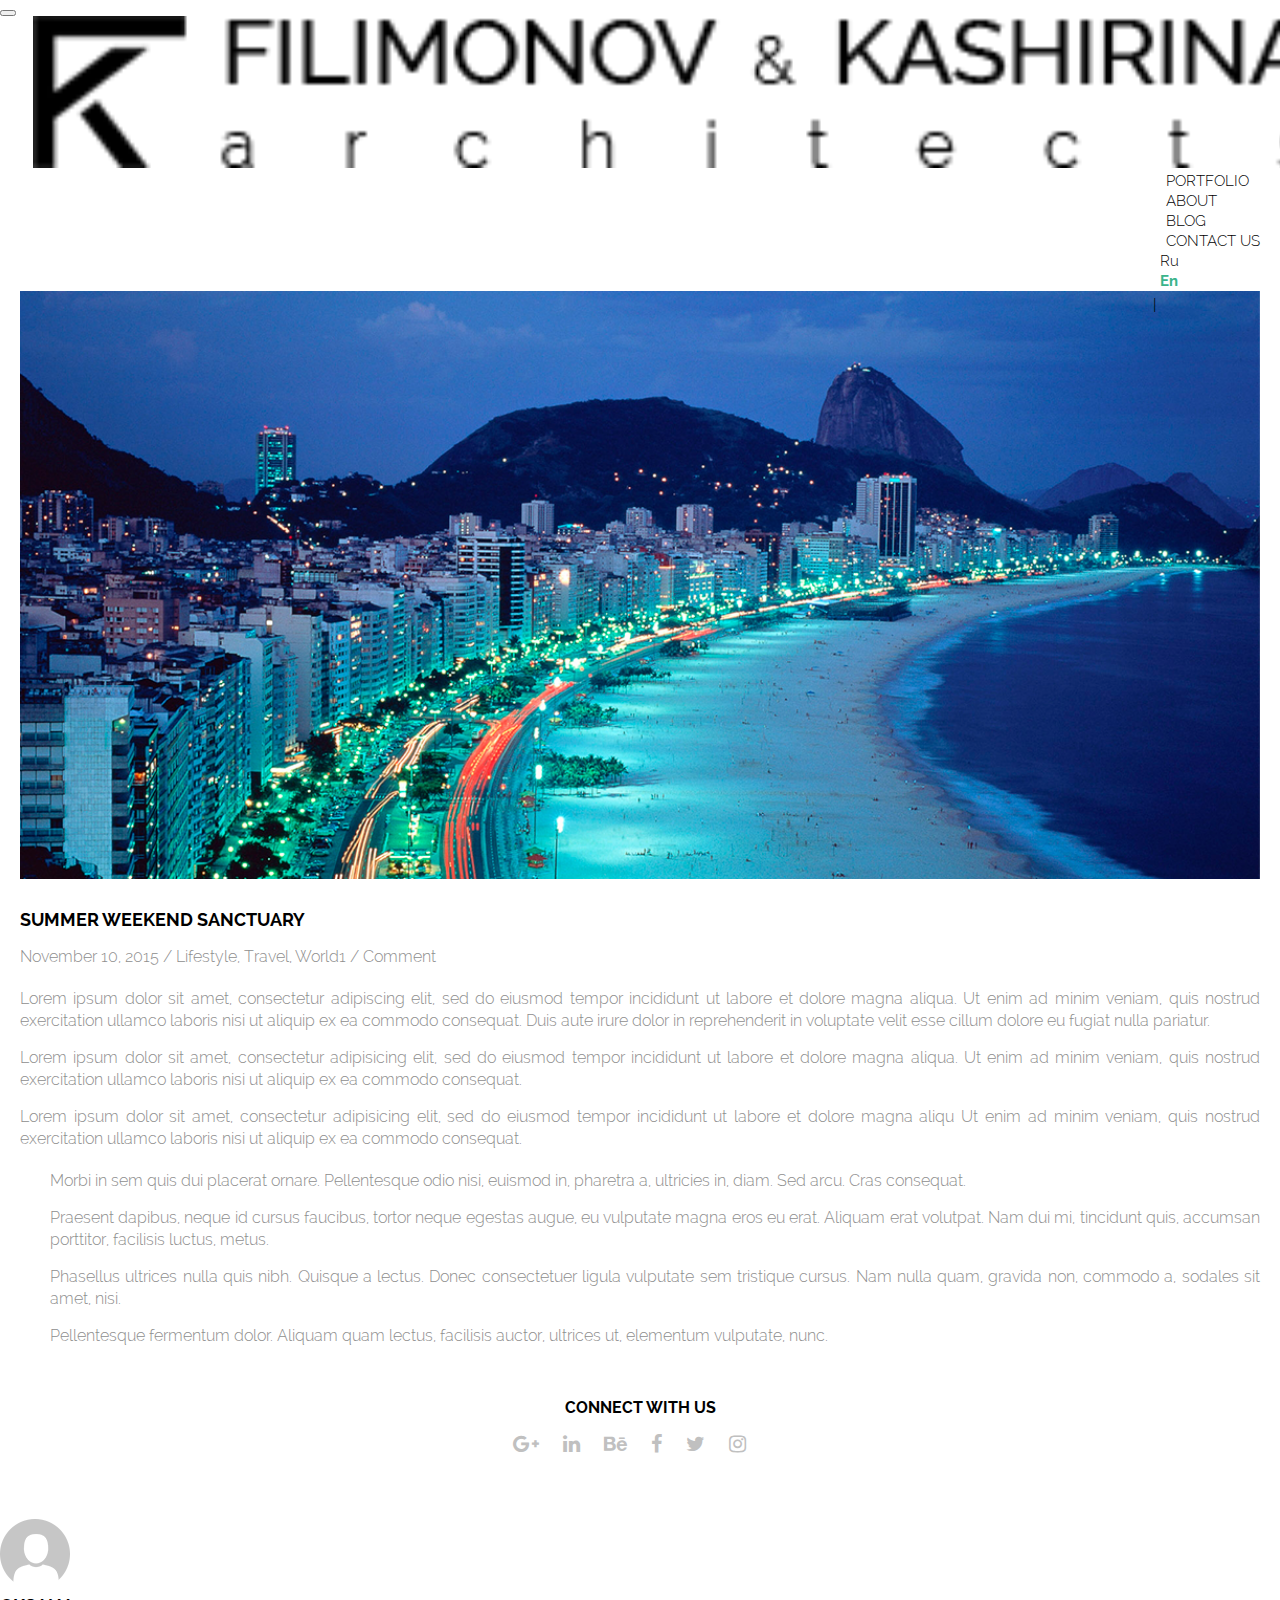
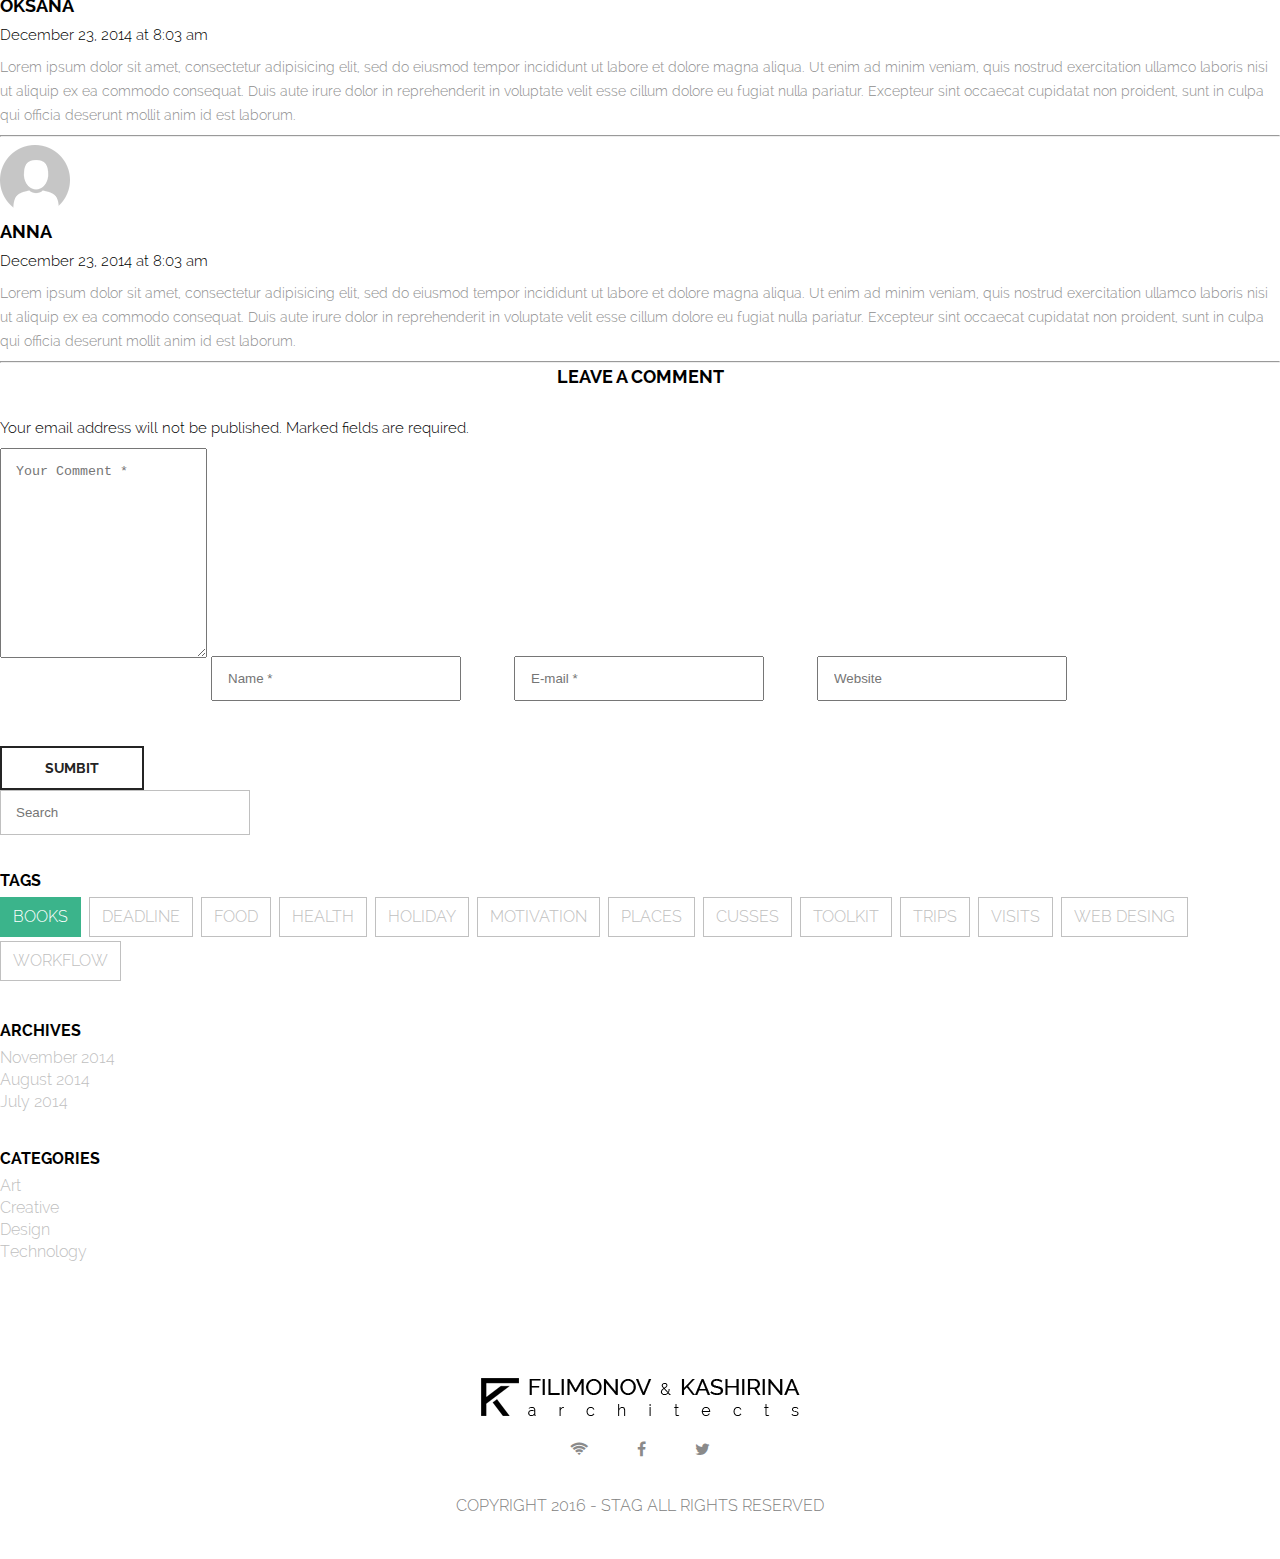
<file: blog-item.html>
<!DOCTYPE html>
<html lang="en">
    <head>
        <meta charset="utf-8">
        <meta http-equiv="X-UA-Compatible" content="IE=edge">
        <meta name="viewport" content="width=device-width, initial-scale=1">
        <!-- The above 3 meta tags *must* come first in the head; any other head content must come *after* these tags -->
        <title>Bootstrap 101 Template</title>


        <link rel="stylesheet" type="text/css" href="css/slick.css"/>
        <link rel="stylesheet" type="text/css" href="css/slick-theme.css"/>

        <!-- Latest compiled and minified CSS -->
        <link rel="stylesheet" href="https://maxcdn.bootstrapcdn.com/bootstrap/3.3.6/css/bootstrap.min.css" integrity="sha384-1q8mTJOASx8j1Au+a5WDVnPi2lkFfwwEAa8hDDdjZlpLegxhjVME1fgjWPGmkzs7" crossorigin="anonymous">

        <link rel="stylesheet" href="https://maxcdn.bootstrapcdn.com/font-awesome/4.5.0/css/font-awesome.min.css">
        
        <!-- bxSlider CSS file -->
        <link href="css/jquery.bxslider.css" rel="stylesheet" />

        <link rel="stylesheet" type="text/css" href="css/reset.css">
        <link rel="stylesheet" type="text/css" href="css/style.css">

        <!-- HTML5 shim and Respond.js for IE8 support of HTML5 elements and media queries -->
        <!-- WARNING: Respond.js doesn't work if you view the page via file:// -->
        <!--[if lt IE 9]>
        <script src="https://oss.maxcdn.com/html5shiv/3.7.2/html5shiv.min.js"></script>
        <script src="https://oss.maxcdn.com/respond/1.4.2/respond.min.js"></script>
        <![endif]-->
    </head>
    <body>
        <header>
            <nav class="navbar blog">
                <div class="container-fluid">
                    <!-- Brand and toggle get grouped for better mobile display -->
                    <div class="navbar-header">
                        <button type="button" class="navbar-toggle collapsed" data-toggle="collapse" data-target="#bs-example-navbar-collapse-1" aria-expanded="false">
                            <span class="sr-only">Toggle navigation</span>
                            <span class="icon-bar"></span>
                            <span class="icon-bar"></span>
                            <span class="icon-bar"></span>
                        </button>
                        <a class="navbar-brand" href="#"><img src="images/logo.png"></a>
                    </div>

                    <!-- Collect the nav links, forms, and other content for toggling -->
                    <div class="collapse navbar-collapse" id="bs-example-navbar-collapse-1">
                        <ul class="nav navbar-nav">
                            <li><a href="#">portfolio</a></li>
                            <li><a href="#">about</a></li>
                            <li><a href="#">blog</a></li>
                            <li><a href="#">contact us</a></li>
                            <li class="language hidden-xs"><a href="#">Ru</a></li>
                            <li class="language active-lang hidden-xs"><a href="#">En</a></li>
                        </ul>
                    </div><!-- /.navbar-collapse -->
                </div><!-- /.container-fluid -->
            </nav>
        </header>
        <main class="container-fluid about-main">
            <div class="col-lg-8 col-md-8 col-sm-8 col-xs-12">
                <div class="item-blog item-blog-com">
                    <img src="images/blog-img.png">
                    <h1>Summer Weekend Sanctuary</h1>
                    <span>November 10, 2015 / Lifestyle, Travel, World1 / Comment</span>
                    <p>Lorem ipsum dolor sit amet, consectetur adipiscing elit, sed do eiusmod tempor incididunt ut labore et dolore magna aliqua. Ut enim ad minim veniam, quis nostrud exercitation ullamco laboris nisi ut aliquip ex ea commodo consequat. Duis aute irure dolor in reprehenderit in voluptate velit esse cillum dolore eu fugiat nulla pariatur.</p>
                    <p>Lorem ipsum dolor sit amet, consectetur adipisicing elit, sed do eiusmod
                    tempor incididunt ut labore et dolore magna aliqua. Ut enim ad minim veniam,
                    quis nostrud exercitation ullamco laboris nisi ut aliquip ex ea commodo
                    consequat.</p>
                    <p>Lorem ipsum dolor sit amet, consectetur adipisicing elit, sed do eiusmod
                    tempor incididunt ut labore et dolore magna aliqu Ut enim ad minim veniam,
                    quis nostrud exercitation ullamco laboris nisi ut aliquip ex ea commodo
                    consequat.</p>
                    <ul>
                        <li>Morbi in sem quis dui placerat ornare. Pellentesque odio nisi, euismod in, pharetra a, ultricies in, diam. Sed arcu. Cras consequat.</li>
                        <li>Praesent dapibus, neque id cursus faucibus, tortor neque egestas augue, eu vulputate magna eros eu erat. Aliquam erat volutpat. Nam dui mi, tincidunt quis, accumsan porttitor, facilisis luctus, metus.</li>
                        <li>Phasellus ultrices nulla quis nibh. Quisque a lectus. Donec consectetuer ligula vulputate sem tristique cursus. Nam nulla quam, gravida non, commodo a, sodales sit amet, nisi.</li>
                        <li>Pellentesque fermentum dolor. Aliquam quam lectus, facilisis auctor, ultrices ut, elementum vulputate, nunc.</li>
                    </ul>
                </div>
                <div class="side-bar-block side-bar">
                    <h1>Connect with Us</h1>
                    <div class="icon">
                        <a href="#"><i class="fa fa-google-plus" aria-hidden="true"></i></a>
                        <a href="#"><i class="fa fa-linkedin" aria-hidden="true"></i></a>
                        <a href="#"><i class="fa fa-behance" aria-hidden="true"></i></a>
                        <a href="#"><i class="fa fa-facebook" aria-hidden="true"></i></a>
                        <a href="#"><i class="fa fa-twitter" aria-hidden="true"></i></a>
                        <a href="#"><i class="fa fa-instagram" aria-hidden="true"></i></a>
                    </div>
                </div>
                <div class="comments-blog">
                    <h1></h1>
                    <div class="media">
                        <div class="media-left">
                            <a href="#">
                                <img class="media-object" src="images/people.png" alt="...">
                            </a>
                        </div>
                        <div class="media-body">
                            <h4 class="media-heading">Oksana</h4>
                            <span>December 23, 2014 at 8:03 am</span>
                            <p>Lorem ipsum dolor sit amet, consectetur adipisicing elit, sed do eiusmod
                            tempor incididunt ut labore et dolore magna aliqua. Ut enim ad minim veniam,
                            quis nostrud exercitation ullamco laboris nisi ut aliquip ex ea commodo
                            consequat. Duis aute irure dolor in reprehenderit in voluptate velit esse
                            cillum dolore eu fugiat nulla pariatur. Excepteur sint occaecat cupidatat non
                            proident, sunt in culpa qui officia deserunt mollit anim id est laborum.</p>
                            <hr>
                        </div>
                    </div>
                    <div class="media">
                        <div class="media-left">
                            <a href="#">
                                <img class="media-object" src="images/people.png" alt="...">
                            </a>
                        </div>
                        <div class="media-body">
                            <h4 class="media-heading">Anna</h4>
                            <span>December 23, 2014 at 8:03 am</span>
                            <p>Lorem ipsum dolor sit amet, consectetur adipisicing elit, sed do eiusmod
                            tempor incididunt ut labore et dolore magna aliqua. Ut enim ad minim veniam,
                            quis nostrud exercitation ullamco laboris nisi ut aliquip ex ea commodo
                            consequat. Duis aute irure dolor in reprehenderit in voluptate velit esse
                            cillum dolore eu fugiat nulla pariatur. Excepteur sint occaecat cupidatat non
                            proident, sunt in culpa qui officia deserunt mollit anim id est laborum.</p>
                            <hr>
                        </div>
                    </div>
                    <h1>Leave a Comment</h1>
                    <span>Your email address will not be published. Marked fields are required.</span>
                    <form>
                        <textarea class="col-lg-12 col-md-12 col-sm-12 col-xs-12" placeholder="Your Comment *" required></textarea>
                        <input class="col-lg-4 col-md-12 col-sm-12 col-xs-12" type="text" placeholder="Name *" required>
                        <input class="col-lg-4 col-md-12 col-sm-12 col-xs-12" type="text" placeholder="E-mail *" required>
                        <input class="col-lg-4 col-md-12 col-sm-12 col-xs-12" type="text" placeholder="Website">
                        <div class="clearfix"></div>   
                        <button>sumbit</button>
                    </form>
                </div>
            </div>
            <div class="col-lg-4  col-md-4 col-sm-4 col-xs-12 side-bar hidden-xs">
                <div class="side-bar-block">
                    <!-- <h1>Connect with Us</h1> -->
                    <div class="icon">
                        <!-- <a href="#"><i class="fa fa-google-plus" aria-hidden="true"></i></a>
                        <a href="#"><i class="fa fa-linkedin" aria-hidden="true"></i></a>
                        <a href="#"><i class="fa fa-behance" aria-hidden="true"></i></a>
                        <a href="#"><i class="fa fa-facebook" aria-hidden="true"></i></a>
                        <a href="#"><i class="fa fa-twitter" aria-hidden="true"></i></a> -->
                        <form>
                            <input type="search" placeholder="Search">
                        </form>
                    </div>
                </div>
                <div class="side-bar-block tags">
                    <h1>Tags</h1>
                    <ul>
                        <li class="active"><a href="#">BOOKS</a></li>
                        <li><a href="#">deadline</a></li>
                        <li><a href="#">food</a></li>
                        <li><a href="#">health</a></li>
                        <li><a href="#">holiday</a></li>
                        <li><a href="#">motivation</a></li>
                        <li><a href="#">places</a></li>
                        <li><a href="#">cusses</a></li>
                        <li><a href="#">toolkit</a></li>
                        <li><a href="#">trips</a></li>
                        <li><a href="#">visits</a></li>
                        <li><a href="#">web desing</a></li>
                        <li><a href="#">workflow</a></li>
                    </ul>
                    
                </div>
                <div class="side-bar-block">
                    <h1>ARCHIVES</h1>
                    <ul>
                        <li><a href="#">November 2014</a></li>
                        <li><a href="#">August 2014</a></li>
                        <li><a href="#">July 2014</a></li>
                    </ul>
                </div>
                <div class="side-bar-block">
                    <h1>CATEGORIES</h1>
                    <ul>
                        <li><a href="#">Art</a></li>
                        <li><a href="#">Creative</a></li>
                        <li><a href="#">Design</a></li>
                        <li><a href="#">Technology</a></li>
                    </ul>
                </div>
            </div>
        </main>
        <footer>
            <img src="images/logo.png">
            <section class="icon">
                <a href="#"><i class="fa fa-wifi"></i></a>
                <a href="#"><i class="fa fa-facebook"></i></a>
                <a href="#"><i class="fa fa-twitter"></i></a>
            </section>
            <p>copyright <span>2016</span> - stag all rights reserved</p>
        </footer>
        <!-- jQuery (necessary for Bootstrap's JavaScript plugins) -->
        <script src="https://ajax.googleapis.com/ajax/libs/jquery/1.11.3/jquery.min.js"></script>
        <script type="text/javascript" src="js/jquery-1.12.3.min.js"></script>
  
        <!-- Latest compiled and minified JavaScript -->
        <script src="https://maxcdn.bootstrapcdn.com/bootstrap/3.3.6/js/bootstrap.min.js" integrity="sha384-0mSbJDEHialfmuBBQP6A4Qrprq5OVfW37PRR3j5ELqxss1yVqOtnepnHVP9aJ7xS" crossorigin="anonymous"></script>
        
        <script type="text/javascript" src="js/slick.min.js"></script>
        <script type="text/javascript" src="js/main.js"></script>
    </body>
</html>
</file>
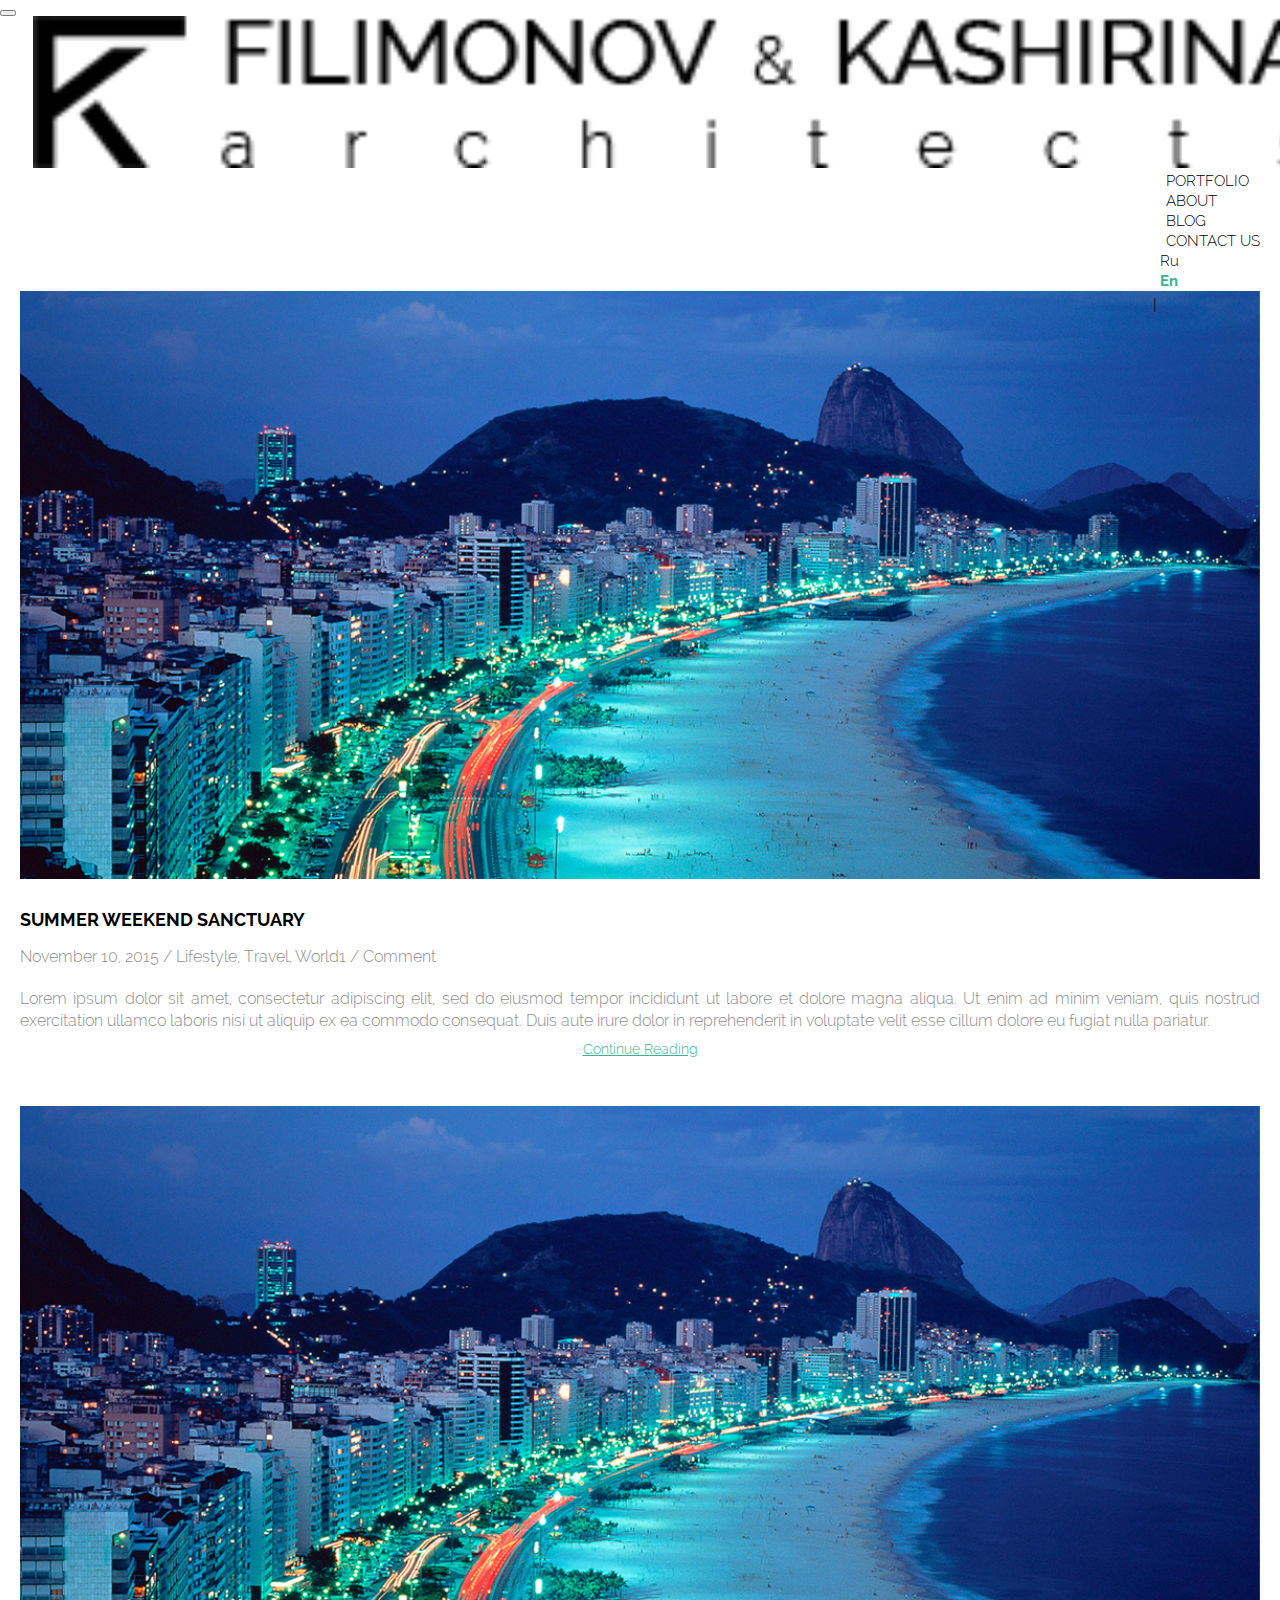
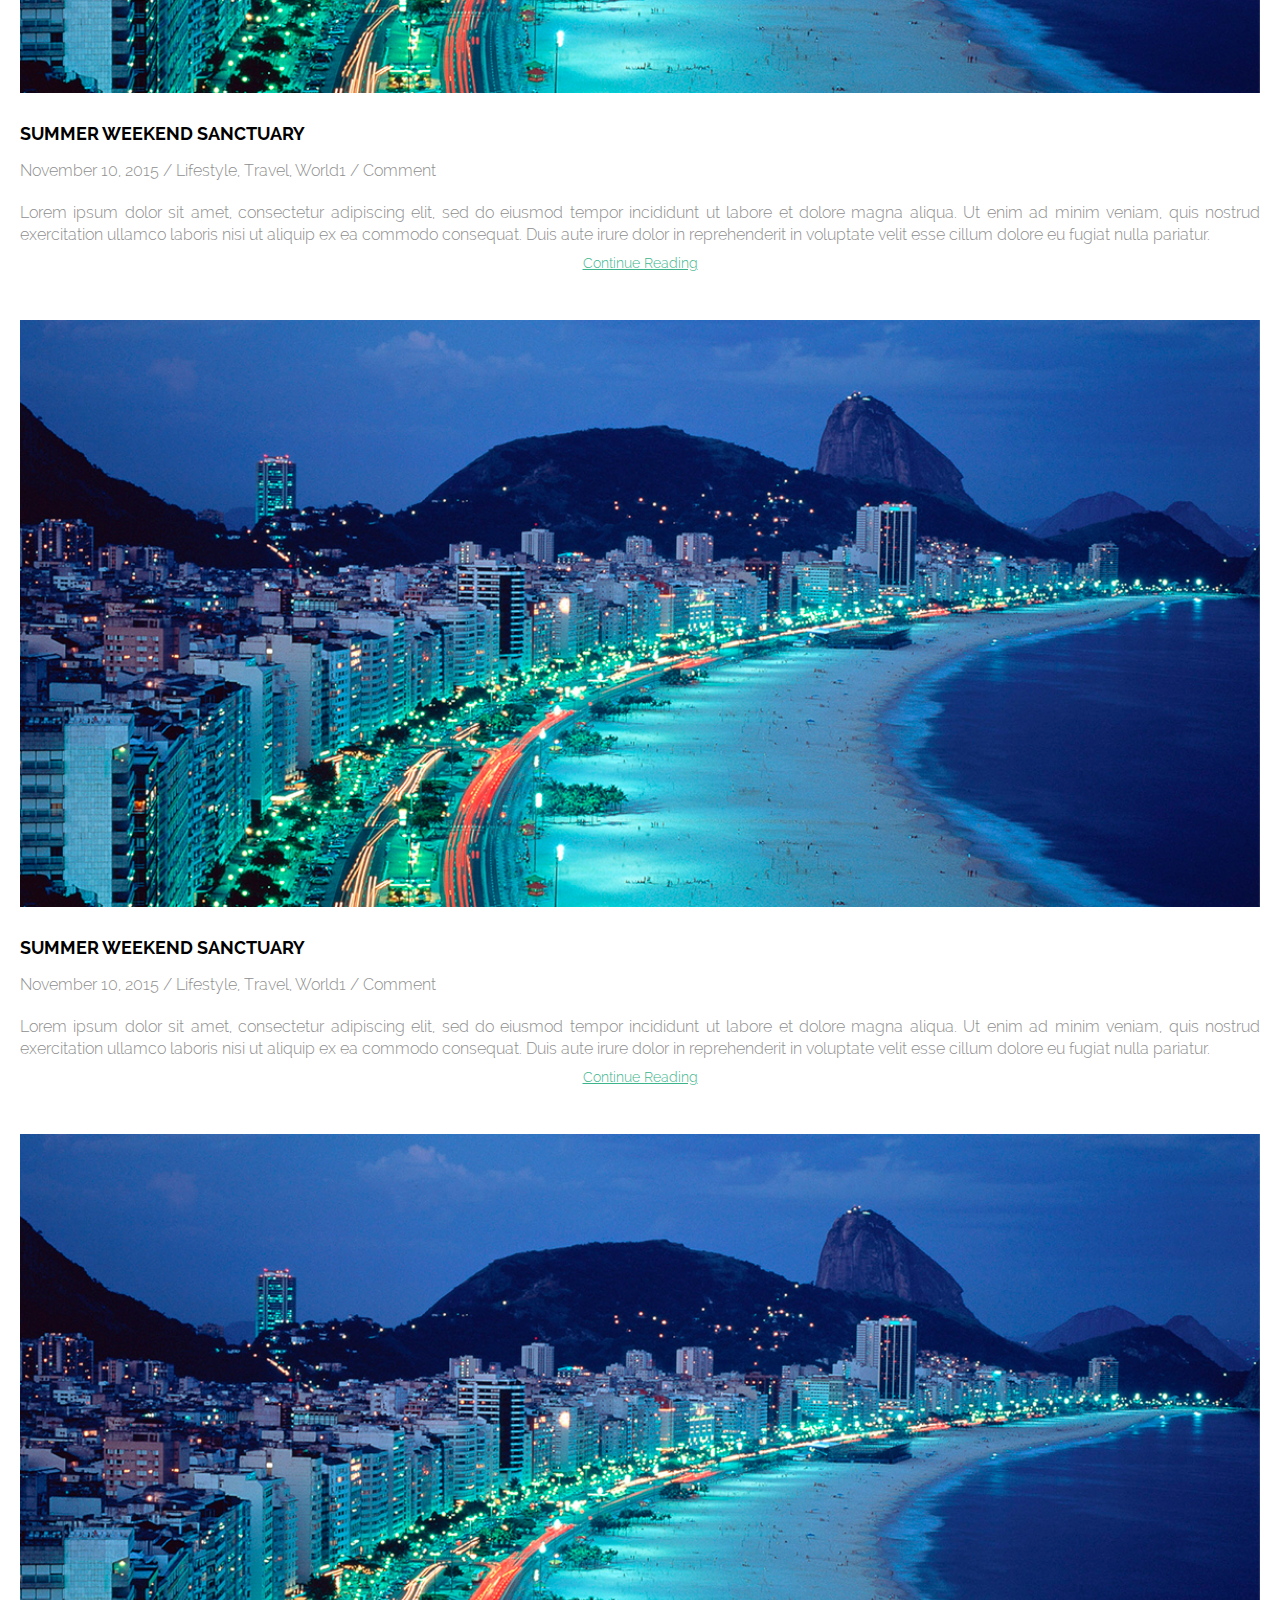
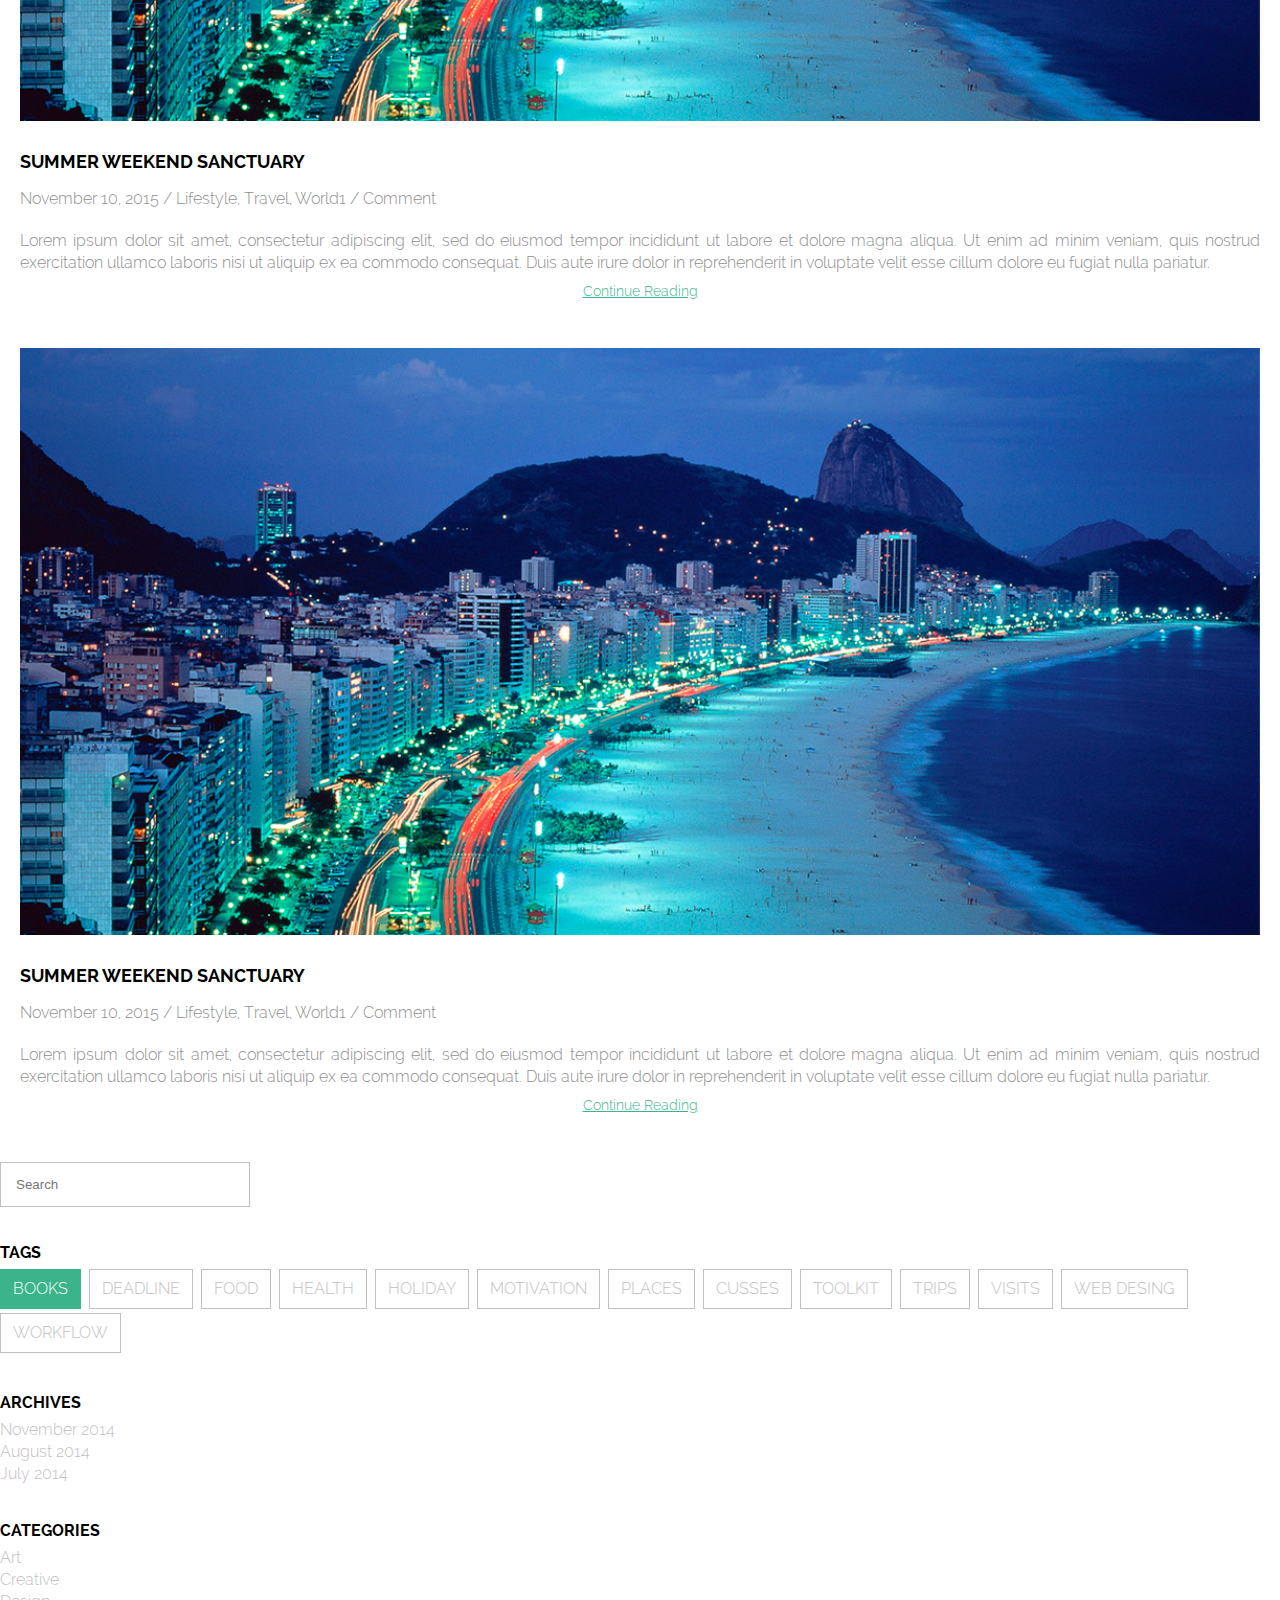
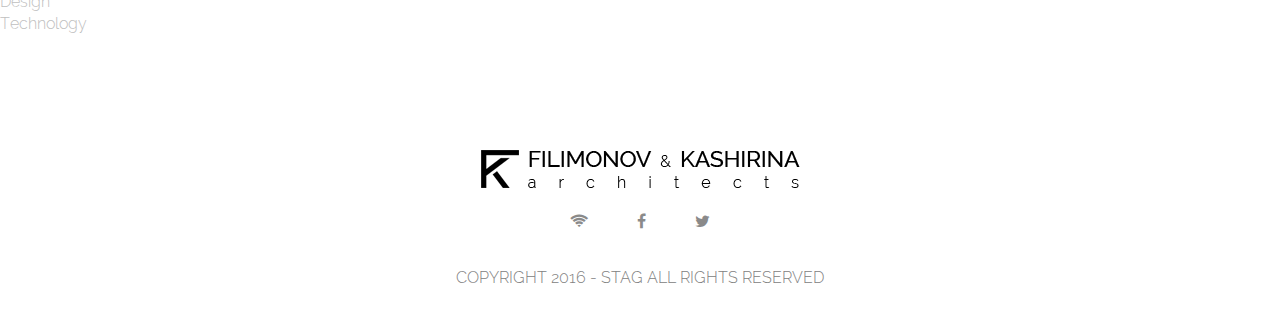
<file: blog.html>
<!DOCTYPE html>
<html lang="en">
    <head>
        <meta charset="utf-8">
        <meta http-equiv="X-UA-Compatible" content="IE=edge">
        <meta name="viewport" content="width=device-width, initial-scale=1">
        <!-- The above 3 meta tags *must* come first in the head; any other head content must come *after* these tags -->
        <title>Bootstrap 101 Template</title>


        <link rel="stylesheet" type="text/css" href="css/slick.css"/>
        <link rel="stylesheet" type="text/css" href="css/slick-theme.css"/>

        <!-- Latest compiled and minified CSS -->
        <link rel="stylesheet" href="https://maxcdn.bootstrapcdn.com/bootstrap/3.3.6/css/bootstrap.min.css" integrity="sha384-1q8mTJOASx8j1Au+a5WDVnPi2lkFfwwEAa8hDDdjZlpLegxhjVME1fgjWPGmkzs7" crossorigin="anonymous">

        <link rel="stylesheet" href="https://maxcdn.bootstrapcdn.com/font-awesome/4.5.0/css/font-awesome.min.css">
        
        <!-- bxSlider CSS file -->
        <link href="css/jquery.bxslider.css" rel="stylesheet" />

        <link rel="stylesheet" type="text/css" href="css/reset.css">
        <link rel="stylesheet" type="text/css" href="css/style.css">

        <!-- HTML5 shim and Respond.js for IE8 support of HTML5 elements and media queries -->
        <!-- WARNING: Respond.js doesn't work if you view the page via file:// -->
        <!--[if lt IE 9]>
        <script src="https://oss.maxcdn.com/html5shiv/3.7.2/html5shiv.min.js"></script>
        <script src="https://oss.maxcdn.com/respond/1.4.2/respond.min.js"></script>
        <![endif]-->
    </head>
    <body>
        <header>
            <nav class="navbar blog">
                <div class="container-fluid">
                    <!-- Brand and toggle get grouped for better mobile display -->
                    <div class="navbar-header">
                        <button type="button" class="navbar-toggle collapsed" data-toggle="collapse" data-target="#bs-example-navbar-collapse-1" aria-expanded="false">
                            <span class="sr-only">Toggle navigation</span>
                            <span class="icon-bar"></span>
                            <span class="icon-bar"></span>
                            <span class="icon-bar"></span>
                        </button>
                        <a class="navbar-brand" href="#"><img src="images/logo.png"></a>
                    </div>

                    <!-- Collect the nav links, forms, and other content for toggling -->
                    <div class="collapse navbar-collapse" id="bs-example-navbar-collapse-1">
                        <ul class="nav navbar-nav">
                            <li><a href="#">portfolio</a></li>
                            <li><a href="#">about</a></li>
                            <li><a href="#">blog</a></li>
                            <li><a href="#">contact us</a></li>
                            <li class="language hidden-xs"><a href="#">Ru</a></li>
                            <li class="language active-lang hidden-xs"><a href="#">En</a></li>
                        </ul>
                    </div><!-- /.navbar-collapse -->
                </div><!-- /.container-fluid -->
            </nav>
        </header>
        <main class="container-fluid about-main">
            <div class="col-lg-8 col-md-8 col-sm-8 col-xs-12">
                <div class="item-blog">
                    <img src="images/blog-img.png">
                    <h1>Summer Weekend Sanctuary</h1>
                    <span>November 10, 2015 / Lifestyle, Travel, World1 / Comment</span>
                    <p>Lorem ipsum dolor sit amet, consectetur adipiscing elit, sed do eiusmod tempor incididunt ut labore et dolore magna aliqua. Ut enim ad minim veniam, quis nostrud exercitation ullamco laboris nisi ut aliquip ex ea commodo consequat. Duis aute irure dolor in reprehenderit in voluptate velit esse cillum dolore eu fugiat nulla pariatur.</p>
                    <a href="#">Continue Reading</a>
                </div>
                <div class="item-blog">
                    <img src="images/blog-img.png">
                    <h1>Summer Weekend Sanctuary</h1>
                    <span>November 10, 2015 / Lifestyle, Travel, World1 / Comment</span>
                    <p>Lorem ipsum dolor sit amet, consectetur adipiscing elit, sed do eiusmod tempor incididunt ut labore et dolore magna aliqua. Ut enim ad minim veniam, quis nostrud exercitation ullamco laboris nisi ut aliquip ex ea commodo consequat. Duis aute irure dolor in reprehenderit in voluptate velit esse cillum dolore eu fugiat nulla pariatur.</p>
                    <a href="#">Continue Reading</a>
                </div>
                <div class="item-blog">
                    <img src="images/blog-img.png">
                    <h1>Summer Weekend Sanctuary</h1>
                    <span>November 10, 2015 / Lifestyle, Travel, World1 / Comment</span>
                    <p>Lorem ipsum dolor sit amet, consectetur adipiscing elit, sed do eiusmod tempor incididunt ut labore et dolore magna aliqua. Ut enim ad minim veniam, quis nostrud exercitation ullamco laboris nisi ut aliquip ex ea commodo consequat. Duis aute irure dolor in reprehenderit in voluptate velit esse cillum dolore eu fugiat nulla pariatur.</p>
                    <a href="#">Continue Reading</a>
                </div>
                <div class="item-blog">
                    <img src="images/blog-img.png">
                    <h1>Summer Weekend Sanctuary</h1>
                    <span>November 10, 2015 / Lifestyle, Travel, World1 / Comment</span>
                    <p>Lorem ipsum dolor sit amet, consectetur adipiscing elit, sed do eiusmod tempor incididunt ut labore et dolore magna aliqua. Ut enim ad minim veniam, quis nostrud exercitation ullamco laboris nisi ut aliquip ex ea commodo consequat. Duis aute irure dolor in reprehenderit in voluptate velit esse cillum dolore eu fugiat nulla pariatur.</p>
                    <a href="#">Continue Reading</a>
                </div>
                <div class="item-blog">
                    <img src="images/blog-img.png">
                    <h1>Summer Weekend Sanctuary</h1>
                    <span>November 10, 2015 / Lifestyle, Travel, World1 / Comment</span>
                    <p>Lorem ipsum dolor sit amet, consectetur adipiscing elit, sed do eiusmod tempor incididunt ut labore et dolore magna aliqua. Ut enim ad minim veniam, quis nostrud exercitation ullamco laboris nisi ut aliquip ex ea commodo consequat. Duis aute irure dolor in reprehenderit in voluptate velit esse cillum dolore eu fugiat nulla pariatur.</p>
                    <a href="#">Continue Reading</a>
                </div>
            </div>
            <div class="col-lg-4  col-md-4 col-sm-4 col-xs-12 side-bar">
                <div class="side-bar-block">
                    <!-- <h1>Connect with Us</h1>
                    <div class="icon">
                        <a href="#"><i class="fa fa-google-plus" aria-hidden="true"></i></a>
                        <a href="#"><i class="fa fa-linkedin" aria-hidden="true"></i></a>
                        <a href="#"><i class="fa fa-behance" aria-hidden="true"></i></a>
                        <a href="#"><i class="fa fa-facebook" aria-hidden="true"></i></a>
                        <a href="#"><i class="fa fa-twitter" aria-hidden="true"></i></a>
                    </div> -->
                    <form>
                        <input type="search" placeholder="Search">
                    </form>
                </div>
                <div class="side-bar-block tags">
                    <h1>Tags</h1>
                    <ul>
                        <li class="active"><a href="#">BOOKS</a></li>
                        <li><a href="#">deadline</a></li>
                        <li><a href="#">food</a></li>
                        <li><a href="#">health</a></li>
                        <li><a href="#">holiday</a></li>
                        <li><a href="#">motivation</a></li>
                        <li><a href="#">places</a></li>
                        <li><a href="#">cusses</a></li>
                        <li><a href="#">toolkit</a></li>
                        <li><a href="#">trips</a></li>
                        <li><a href="#">visits</a></li>
                        <li><a href="#">web desing</a></li>
                        <li><a href="#">workflow</a></li>
                    </ul>
                    
                </div>
                <div class="side-bar-block">
                    <h1>ARCHIVES</h1>
                    <ul>
                        <li><a href="#">November 2014</a></li>
                        <li><a href="#">August 2014</a></li>
                        <li><a href="#">July 2014</a></li>
                    </ul>
                </div>
                <div class="side-bar-block">
                    <h1>CATEGORIES</h1>
                    <ul>
                        <li><a href="#">Art</a></li>
                        <li><a href="#">Creative</a></li>
                        <li><a href="#">Design</a></li>
                        <li><a href="#">Technology</a></li>
                    </ul>
                </div>
            </div>
        </main>
        <footer>
            <img src="images/logo.png">
            <section class="icon">
                <a href="#"><i class="fa fa-wifi"></i></a>
                <a href="#"><i class="fa fa-facebook"></i></a>
                <a href="#"><i class="fa fa-twitter"></i></a>
            </section>
            <p>copyright <span>2016</span> - stag all rights reserved</p>
        </footer>
        <!-- jQuery (necessary for Bootstrap's JavaScript plugins) -->
        <script src="https://ajax.googleapis.com/ajax/libs/jquery/1.11.3/jquery.min.js"></script>
        <script type="text/javascript" src="js/jquery-1.12.3.min.js"></script>
  
        <!-- Latest compiled and minified JavaScript -->
        <script src="https://maxcdn.bootstrapcdn.com/bootstrap/3.3.6/js/bootstrap.min.js" integrity="sha384-0mSbJDEHialfmuBBQP6A4Qrprq5OVfW37PRR3j5ELqxss1yVqOtnepnHVP9aJ7xS" crossorigin="anonymous"></script>
        
        <script type="text/javascript" src="js/slick.min.js"></script>
        <script type="text/javascript" src="js/main.js"></script>
    </body>
</html>
</file>
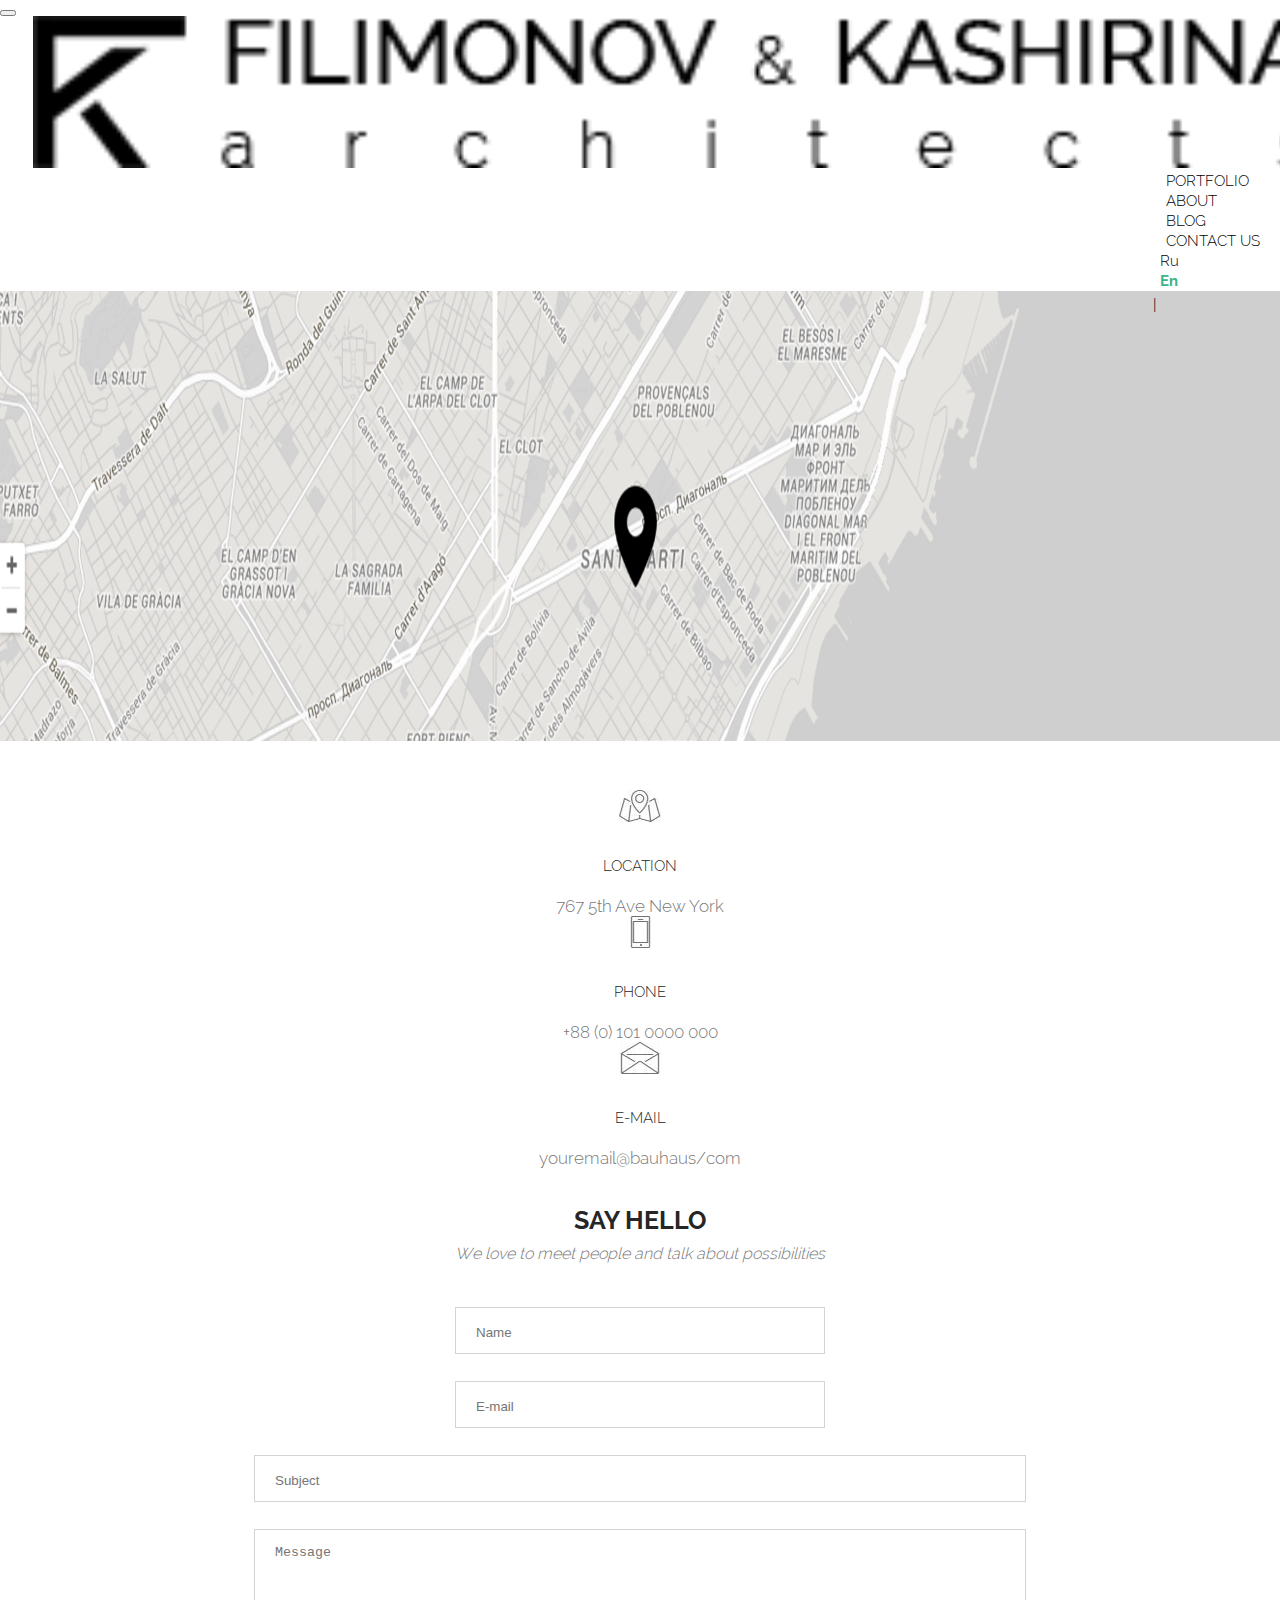
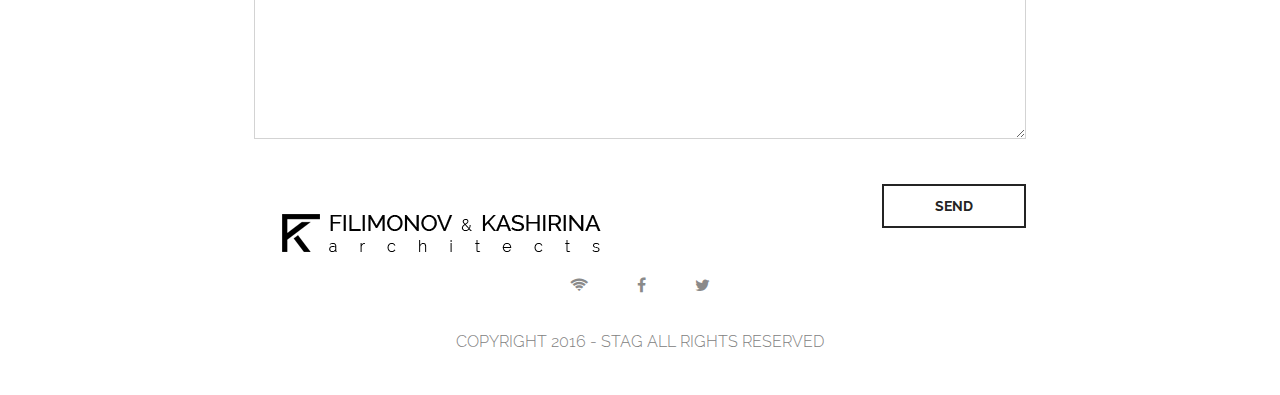
<file: contakts.html>
<!DOCTYPE html>
<html lang="en">
    <head>
        <meta charset="utf-8">
        <meta http-equiv="X-UA-Compatible" content="IE=edge">
        <meta name="viewport" content="width=device-width, initial-scale=1">
        <!-- The above 3 meta tags *must* come first in the head; any other head content must come *after* these tags -->
        <title>Bootstrap 101 Template</title>

        <!-- Latest compiled and minified CSS -->
        <link rel="stylesheet" href="https://maxcdn.bootstrapcdn.com/bootstrap/3.3.6/css/bootstrap.min.css" integrity="sha384-1q8mTJOASx8j1Au+a5WDVnPi2lkFfwwEAa8hDDdjZlpLegxhjVME1fgjWPGmkzs7" crossorigin="anonymous">

        <link rel="stylesheet" href="https://maxcdn.bootstrapcdn.com/font-awesome/4.5.0/css/font-awesome.min.css">
        
        <!-- bxSlider CSS file -->
        <link href="css/jquery.bxslider.css" rel="stylesheet" />

        <link rel="stylesheet" type="text/css" href="css/reset.css">
        <link rel="stylesheet" type="text/css" href="css/style.css">

        <!-- HTML5 shim and Respond.js for IE8 support of HTML5 elements and media queries -->
        <!-- WARNING: Respond.js doesn't work if you view the page via file:// -->
        <!--[if lt IE 9]>
        <script src="https://oss.maxcdn.com/html5shiv/3.7.2/html5shiv.min.js"></script>
        <script src="https://oss.maxcdn.com/respond/1.4.2/respond.min.js"></script>
        <![endif]-->
    </head>
    <body>
        <header>
            <nav class="navbar navbar-cont">
                <div class="container-fluid">
                    <!-- Brand and toggle get grouped for better mobile display -->
                    <div class="navbar-header">
                        <button type="button" class="navbar-toggle collapsed" data-toggle="collapse" data-target="#bs-example-navbar-collapse-1" aria-expanded="false">
                            <span class="sr-only">Toggle navigation</span>
                            <span class="icon-bar"></span>
                            <span class="icon-bar"></span>
                            <span class="icon-bar"></span>
                        </button>
                        <a class="navbar-brand" href="#"><img src="images/logo.png"></a>
                    </div>

                    <!-- Collect the nav links, forms, and other content for toggling -->
                    <div class="collapse navbar-collapse" id="bs-example-navbar-collapse-1">
                        <ul class="nav navbar-nav">
                            <li><a href="#">portfolio</a></li>
                            <li><a href="#">about</a></li>
                            <li><a href="#">blog</a></li>
                            <li><a href="#">contact us</a></li>
                            <li class="language hidden-xs"><a href="#">Ru</a></li>
                            <li class="language hidden-xs active-lang"><a href="#">En</a></li>
                        </ul>
                    </div><!-- /.navbar-collapse -->
                </div><!-- /.container-fluid -->
            </nav>
        </header>
        <img src="images/big-map.png" style="width: 100%; height: 50vh;">
        <main>
            <div class="container-fluid page-contackts">
                <div class="container">
                    <div class="col-lg-4 col-md-4 col-sm-4 col-xs-12">
                        <img src="images/location.jpg">
                        <h2>location</h2>
                        <p>767 5th Ave New York</p>
                    </div>
                    <div class="col-lg-4 col-md-4 col-sm-4 col-xs-12">
                        <img src="images/phone.jpg">
                        <h2>phone</h2>
                        <p>+88 (0) 101 0000 000</p>
                    </div>
                    <div class="col-lg-4 col-md-4 col-sm-4 col-xs-12">
                        <img src="images/mail.jpg">
                        <h2>e-mail</h2>
                        <p>youremail@bauhaus/com</p>
                    </div>
                    <div class="clearfix"></div>
                    <form>
                        <h1>say hello</h1>
                        <p>We love to meet people and talk about possibilities</p>
                        <div class="col-lg-6 col-md-6 col-sm-6 col-xs-12">
                            <input type="text" placeholder="Name">
                        </div>
                        <div class="col-lg-6 col-md-6 col-sm-6 col-xs-12">
                            <input type="email" placeholder="E-mail">
                        </div>
                        <input type="text" placeholder="Subject">
                        <div class="clearfix"></div>
                        <textarea placeholder="Message"></textarea>
                        <button>SEND</button>
                    </form>
                </div>
            </div>
        </main>
        <footer>
            <img src="images/logo.png">
            <section class="icon">
                <a href="#"><i class="fa fa-wifi"></i></a>
                <a href="#"><i class="fa fa-facebook"></i></a>
                <a href="#"><i class="fa fa-twitter"></i></a>
            </section>
            <p>copyright <span>2016</span> - stag all rights reserved</p>
        </footer>
        <!-- jQuery (necessary for Bootstrap's JavaScript plugins) -->
        <script src="https://ajax.googleapis.com/ajax/libs/jquery/1.11.3/jquery.min.js"></script>
        <!-- Latest compiled and minified JavaScript -->
        <script src="https://maxcdn.bootstrapcdn.com/bootstrap/3.3.6/js/bootstrap.min.js" integrity="sha384-0mSbJDEHialfmuBBQP6A4Qrprq5OVfW37PRR3j5ELqxss1yVqOtnepnHVP9aJ7xS" crossorigin="anonymous"></script>

        <!-- bxSlider Javascript file -->
        <script src="js/jquery.bxslider.min.js"></script>
        <script type="text/javascript" src="js/main.js"></script>
    </body>
</html>
</file>
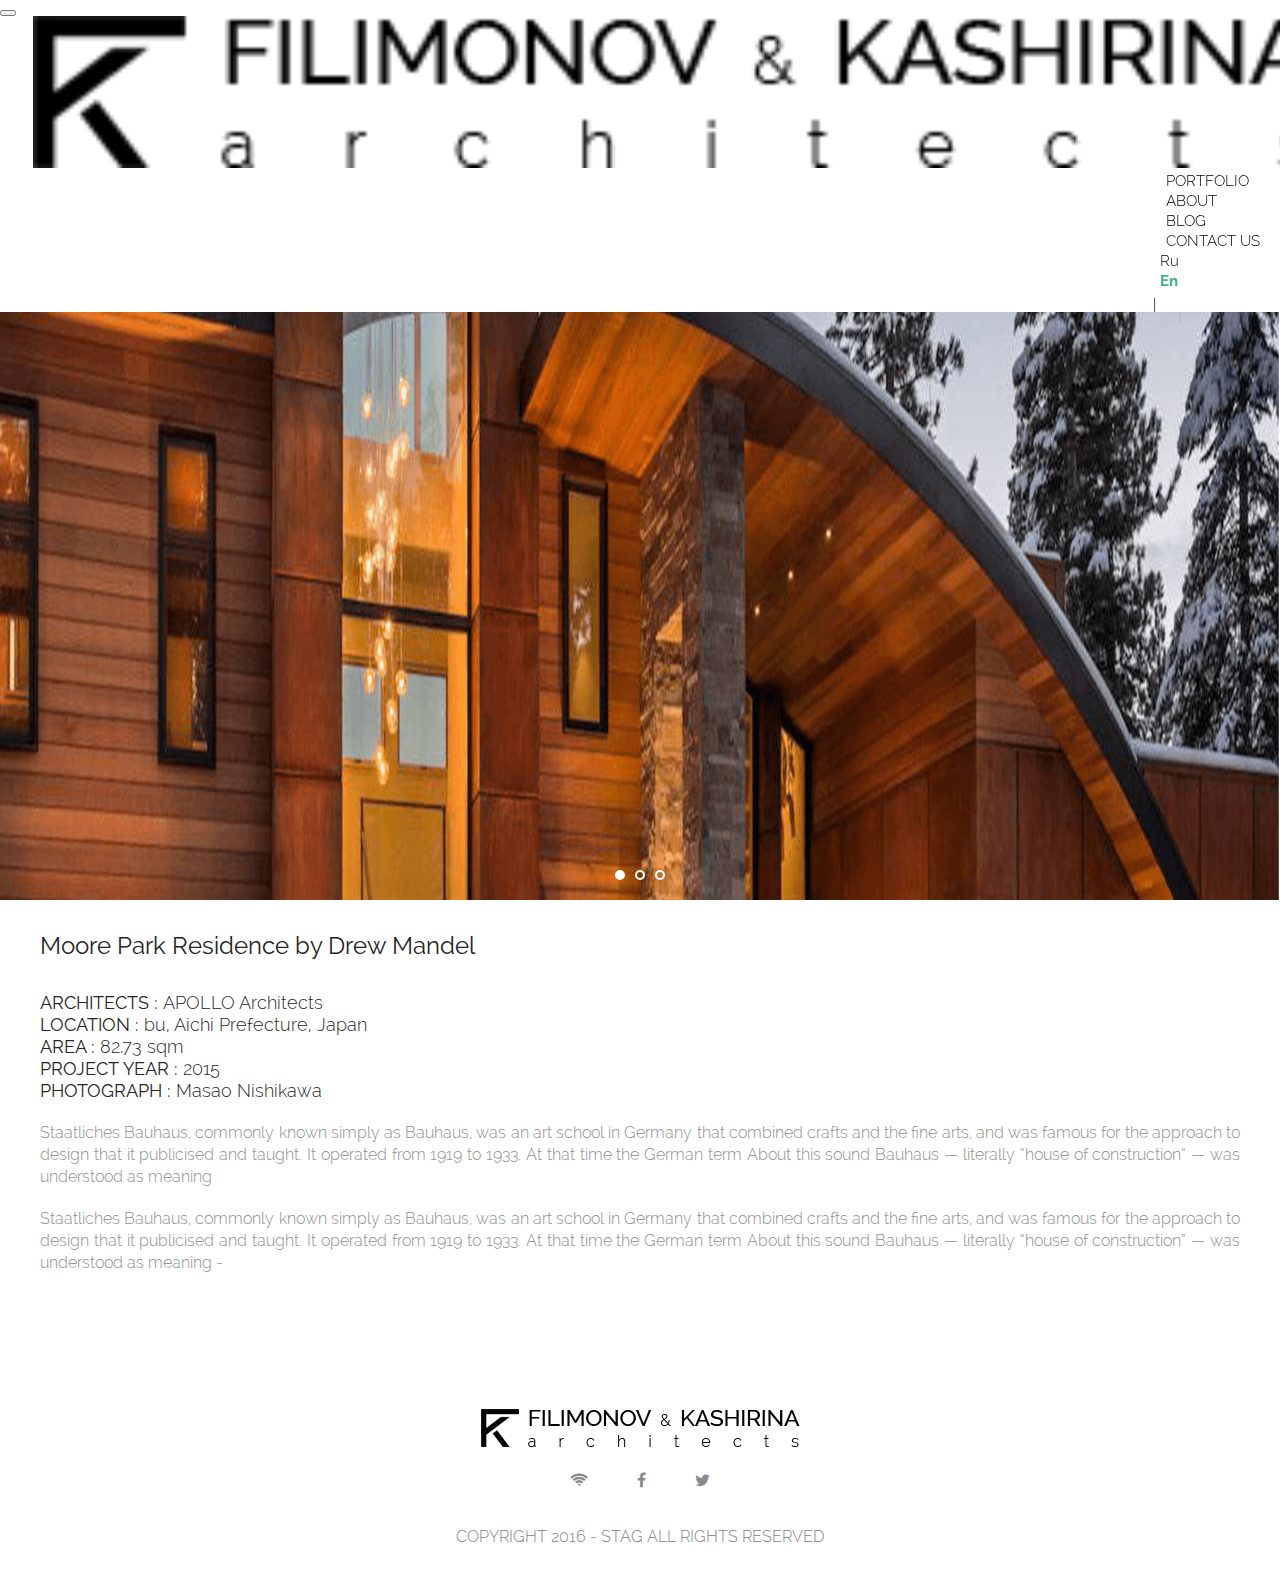
<file: portfolio-objekt.html>
<!DOCTYPE html>
<html lang="en">
    <head>
        <meta charset="utf-8">
        <meta http-equiv="X-UA-Compatible" content="IE=edge">
        <meta name="viewport" content="width=device-width, initial-scale=1">
        <!-- The above 3 meta tags *must* come first in the head; any other head content must come *after* these tags -->
        <title>Bootstrap 101 Template</title>

        <!-- Latest compiled and minified CSS -->
        <link rel="stylesheet" href="https://maxcdn.bootstrapcdn.com/bootstrap/3.3.6/css/bootstrap.min.css" integrity="sha384-1q8mTJOASx8j1Au+a5WDVnPi2lkFfwwEAa8hDDdjZlpLegxhjVME1fgjWPGmkzs7" crossorigin="anonymous">

        <link rel="stylesheet" href="https://maxcdn.bootstrapcdn.com/font-awesome/4.5.0/css/font-awesome.min.css">
        
        <!-- bxSlider CSS file -->
        <link href="css/jquery.bxslider.css" rel="stylesheet" />

        <link rel="stylesheet" type="text/css" href="css/reset.css">
        <link rel="stylesheet" type="text/css" href="css/style.css">

        <!-- HTML5 shim and Respond.js for IE8 support of HTML5 elements and media queries -->
        <!-- WARNING: Respond.js doesn't work if you view the page via file:// -->
        <!--[if lt IE 9]>
        <script src="https://oss.maxcdn.com/html5shiv/3.7.2/html5shiv.min.js"></script>
        <script src="https://oss.maxcdn.com/respond/1.4.2/respond.min.js"></script>
        <![endif]-->
    </head>
    <body>
        <header>
            <nav class="navbar">
                <div class="container-fluid">
                    <!-- Brand and toggle get grouped for better mobile display -->
                    <div class="navbar-header">
                        <button type="button" class="navbar-toggle collapsed" data-toggle="collapse" data-target="#bs-example-navbar-collapse-1" aria-expanded="false">
                            <span class="sr-only">Toggle navigation</span>
                            <span class="icon-bar"></span>
                            <span class="icon-bar"></span>
                            <span class="icon-bar"></span>
                        </button>
                        <a class="navbar-brand" href="#"><img src="images/logo.png"></a>
                    </div>

                    <!-- Collect the nav links, forms, and other content for toggling -->
                    <div class="collapse navbar-collapse" id="bs-example-navbar-collapse-1">
                        <ul class="nav navbar-nav">
                            <li><a href="#">portfolio</a></li>
                            <li><a href="#">about</a></li>
                            <li><a href="#">blog</a></li>
                            <li><a href="#">contact us</a></li>
                            <li class="language hidden-xs"><a href="#">Ru</a></li>
                            <li class="language hidden-xs active-lang"><a href="#">En</a></li>
                        </ul>
                    </div><!-- /.navbar-collapse -->
                </div><!-- /.container-fluid -->
            </nav>
            <!-- SLIDER -->
            <section class="slider-sector portfolio-slider">
                <ul class="bxslider projekt-slider">
                    <li><img src="images/some-obj.png"></li>
                    <li><img src="images/some-obj.png"></li>
                    <li><img src="images/some-obj.png"></li>
                </ul>
                <div class="clearfix"></div>
            </section>  
            <!-- SLIDER-END -->
        </header>
        <main class="about-item">
            <div class="container-fluid">
                <div class="container">
                    <div class="col-lg-12">
                        <h1>Moore Park Residence by Drew Mandel</h1>
                    </div>
                    <div class="col-lg-4 col-md-4 col-sm-4 col-xs-12">
                        <ul>
                            <li>Architects  :  <span>APOLLO Architects</span></li>
                            <li>Location  :  <span>bu, Aichi Prefecture, Japan</span></li>
                            <li>Area  :  <span>82.73 sqm</span></li>
                            <li>Project Year  :  <span>2015</span></li>
                            <li>Photograph  :  <span>Masao Nishikawa</span></li>
                        </ul>
                    </div>
                    <div class="col-lg-8 col-md-8 col-sm-8 col-xs-12">
                        <p>Staatliches Bauhaus, commonly known simply as Bauhaus, was an art school in Germany that combined crafts and the fine arts, and was famous for the approach to design that it publicised and taught. It operated from 1919 to 1933. At that time the German term About this sound Bauhaus — literally “house of construction” — was understood as meaning </p>
                        <p>Staatliches Bauhaus, commonly known simply as Bauhaus, was an art school in Germany that combined crafts and the fine arts, and was famous for the approach to design that it publicised and taught. It operated from 1919 to 1933. At that time the German term About this sound Bauhaus — literally “house of construction” — was understood as meaning -</p>
                    </div>
                </div>
            </div>
        </main>
        <footer>
            <img src="images/logo.png">
            <section class="icon">
                <a href="#"><i class="fa fa-wifi"></i></a>
                <a href="#"><i class="fa fa-facebook"></i></a>
                <a href="#"><i class="fa fa-twitter"></i></a>
            </section>
            <p>copyright <span>2016</span> - stag all rights reserved</p>
        </footer>
        <!-- jQuery (necessary for Bootstrap's JavaScript plugins) -->
        <script src="https://ajax.googleapis.com/ajax/libs/jquery/1.11.3/jquery.min.js"></script>
        <!-- Latest compiled and minified JavaScript -->
        <script src="https://maxcdn.bootstrapcdn.com/bootstrap/3.3.6/js/bootstrap.min.js" integrity="sha384-0mSbJDEHialfmuBBQP6A4Qrprq5OVfW37PRR3j5ELqxss1yVqOtnepnHVP9aJ7xS" crossorigin="anonymous"></script>

        <!-- bxSlider Javascript file -->
        <script src="js/jquery.bxslider.min.js"></script>
        <script type="text/javascript" src="js/main.js"></script>
    </body>
</html>
</file>
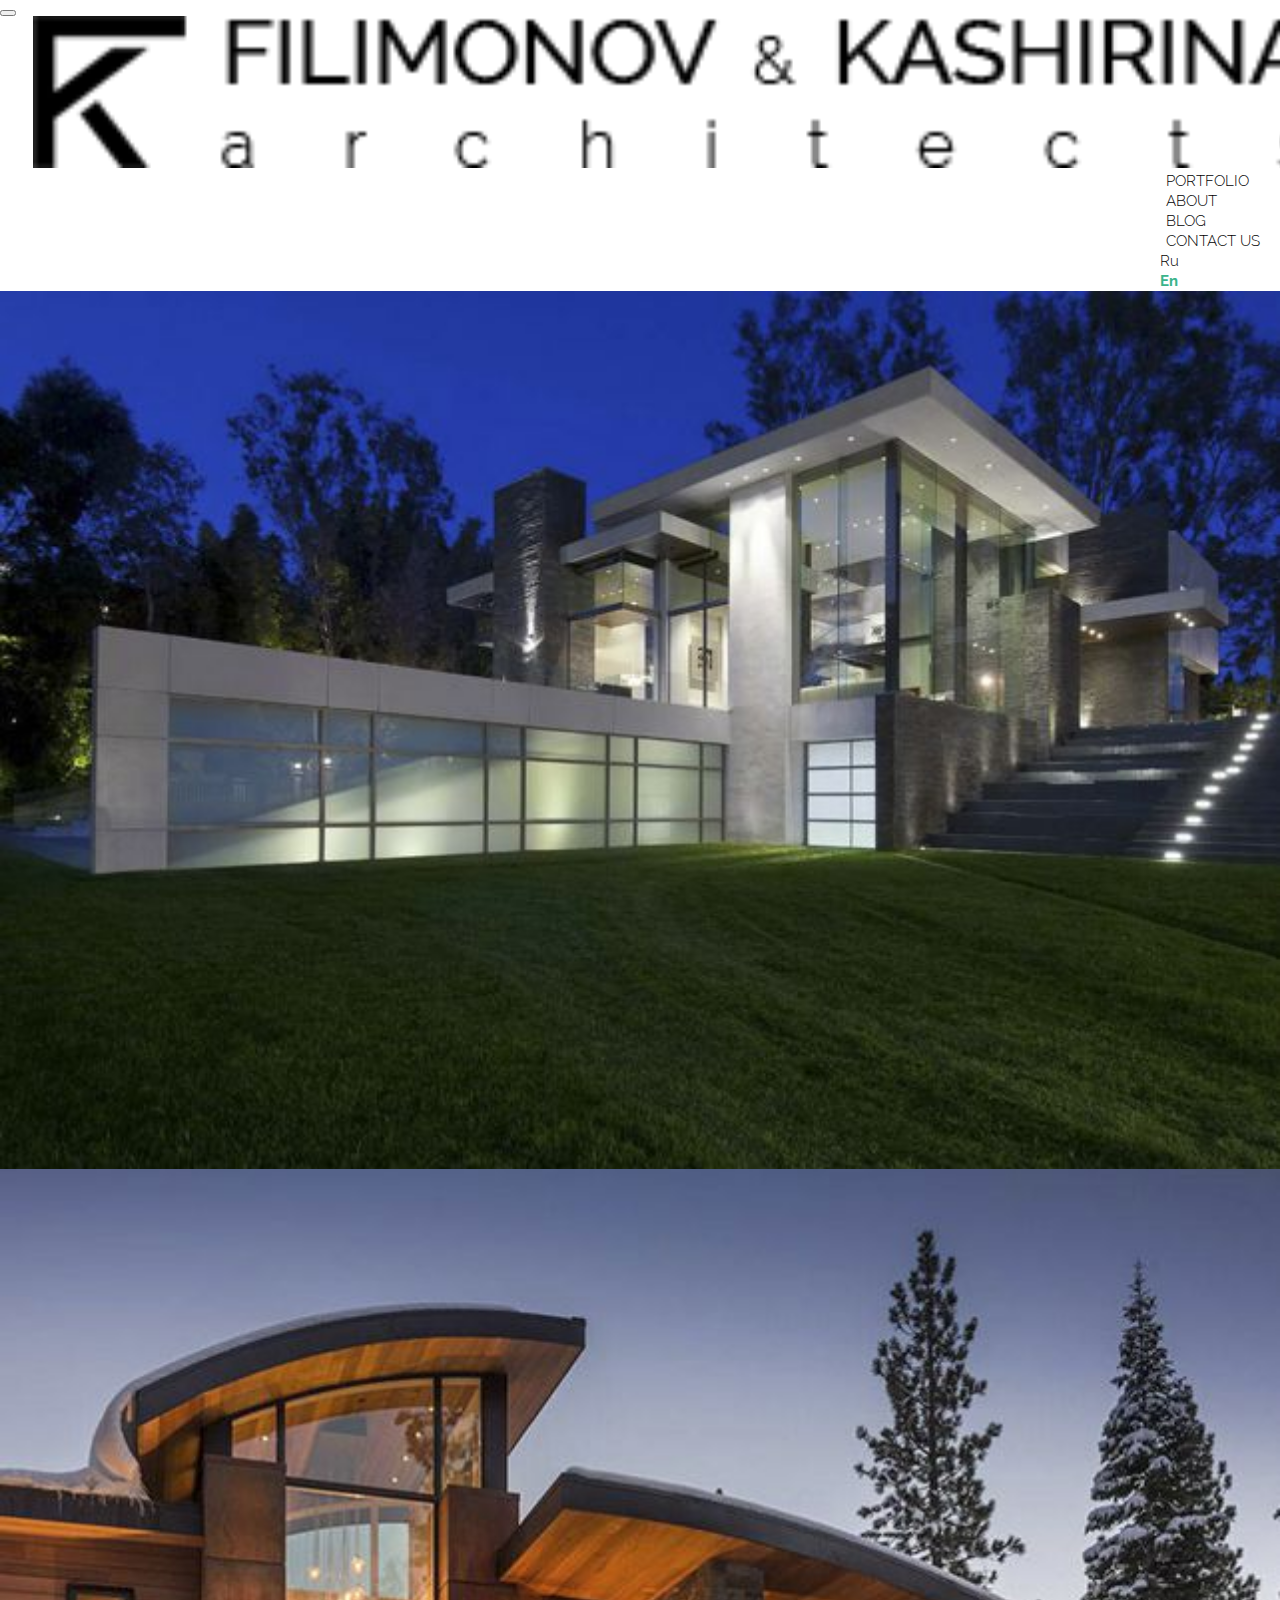
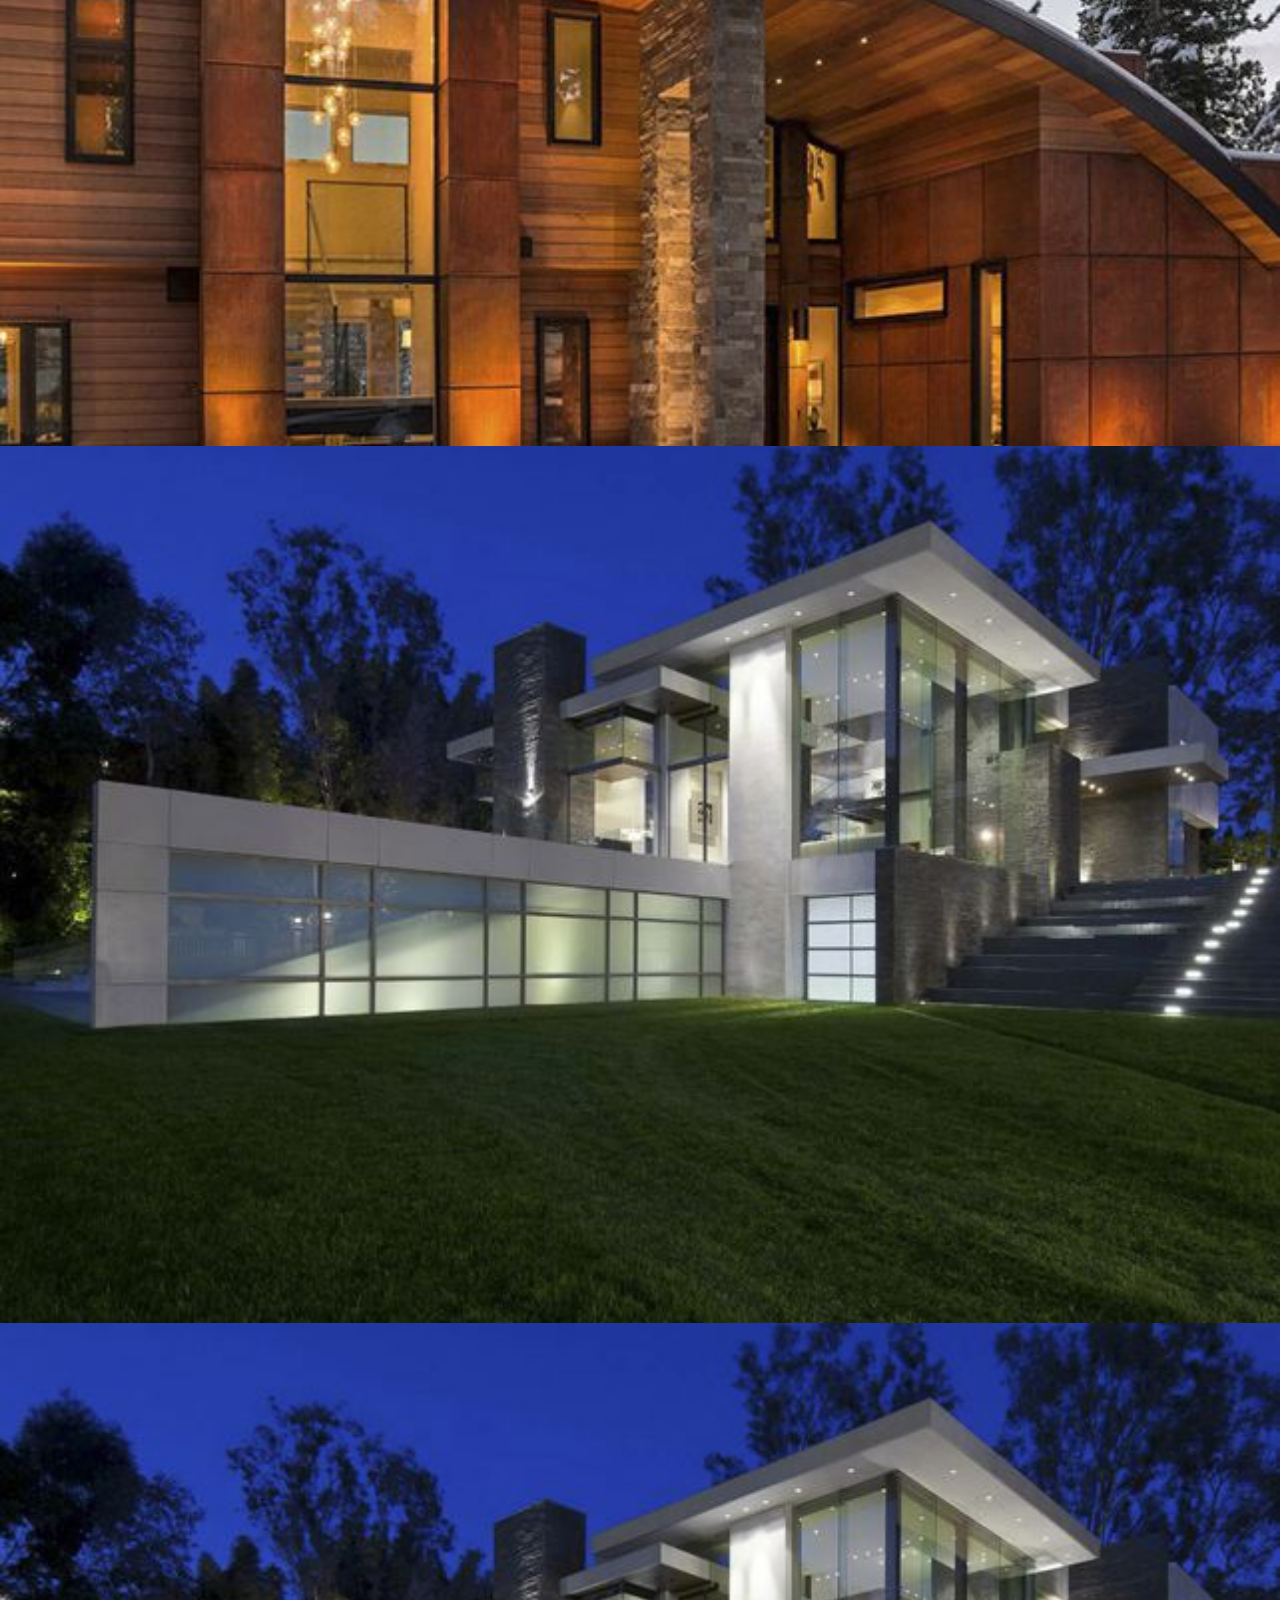
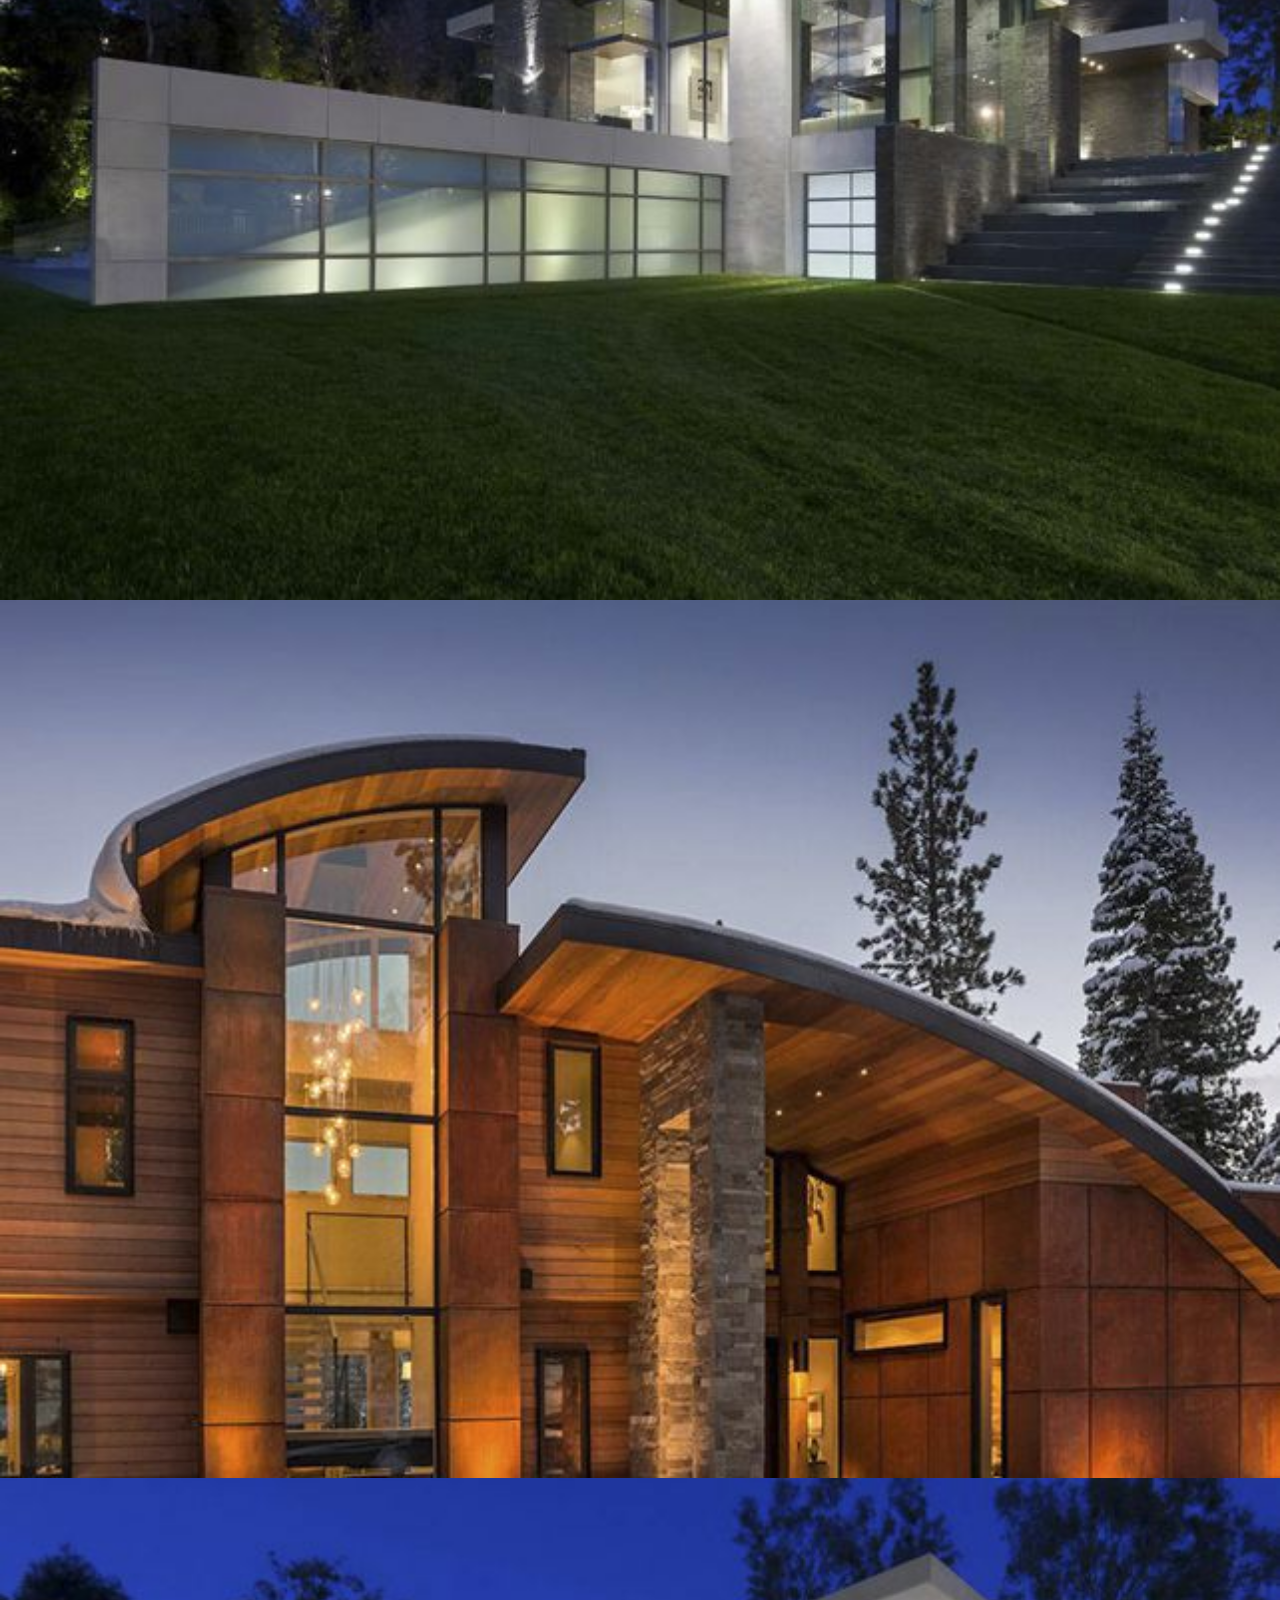
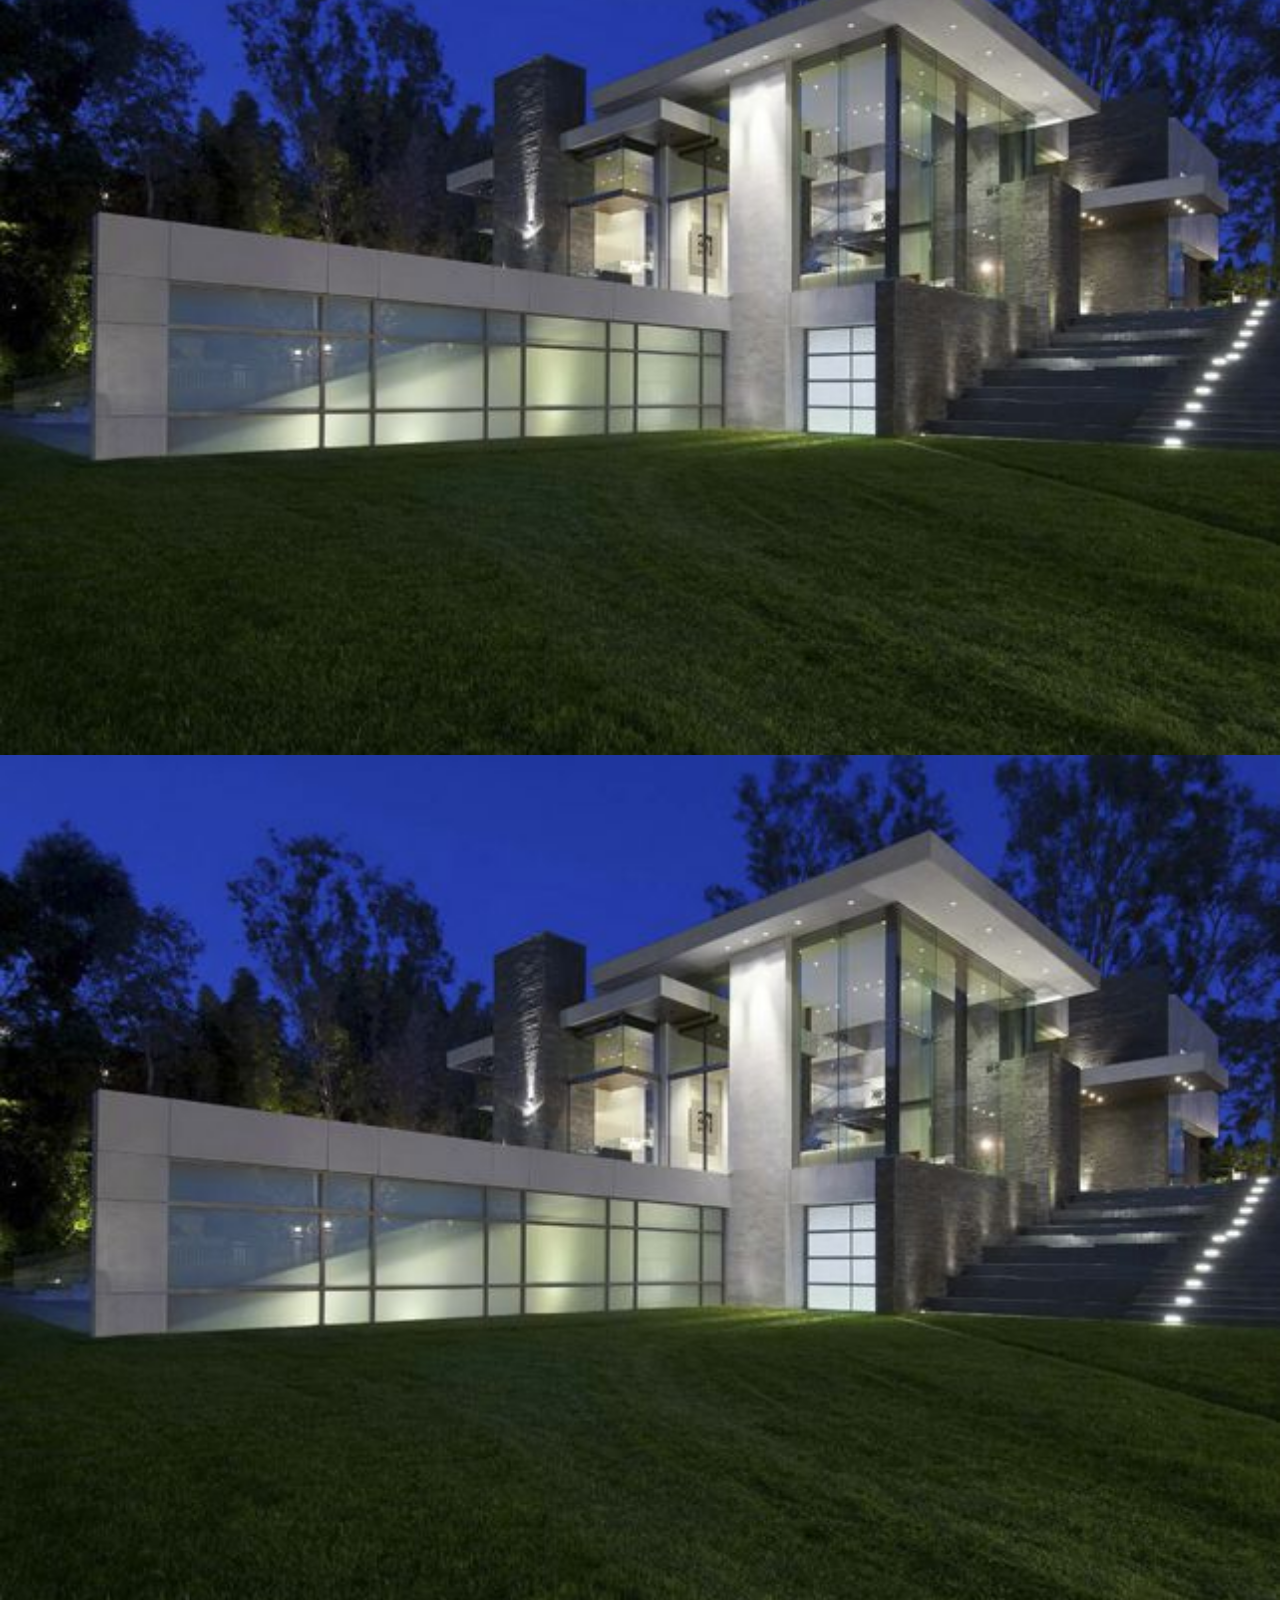
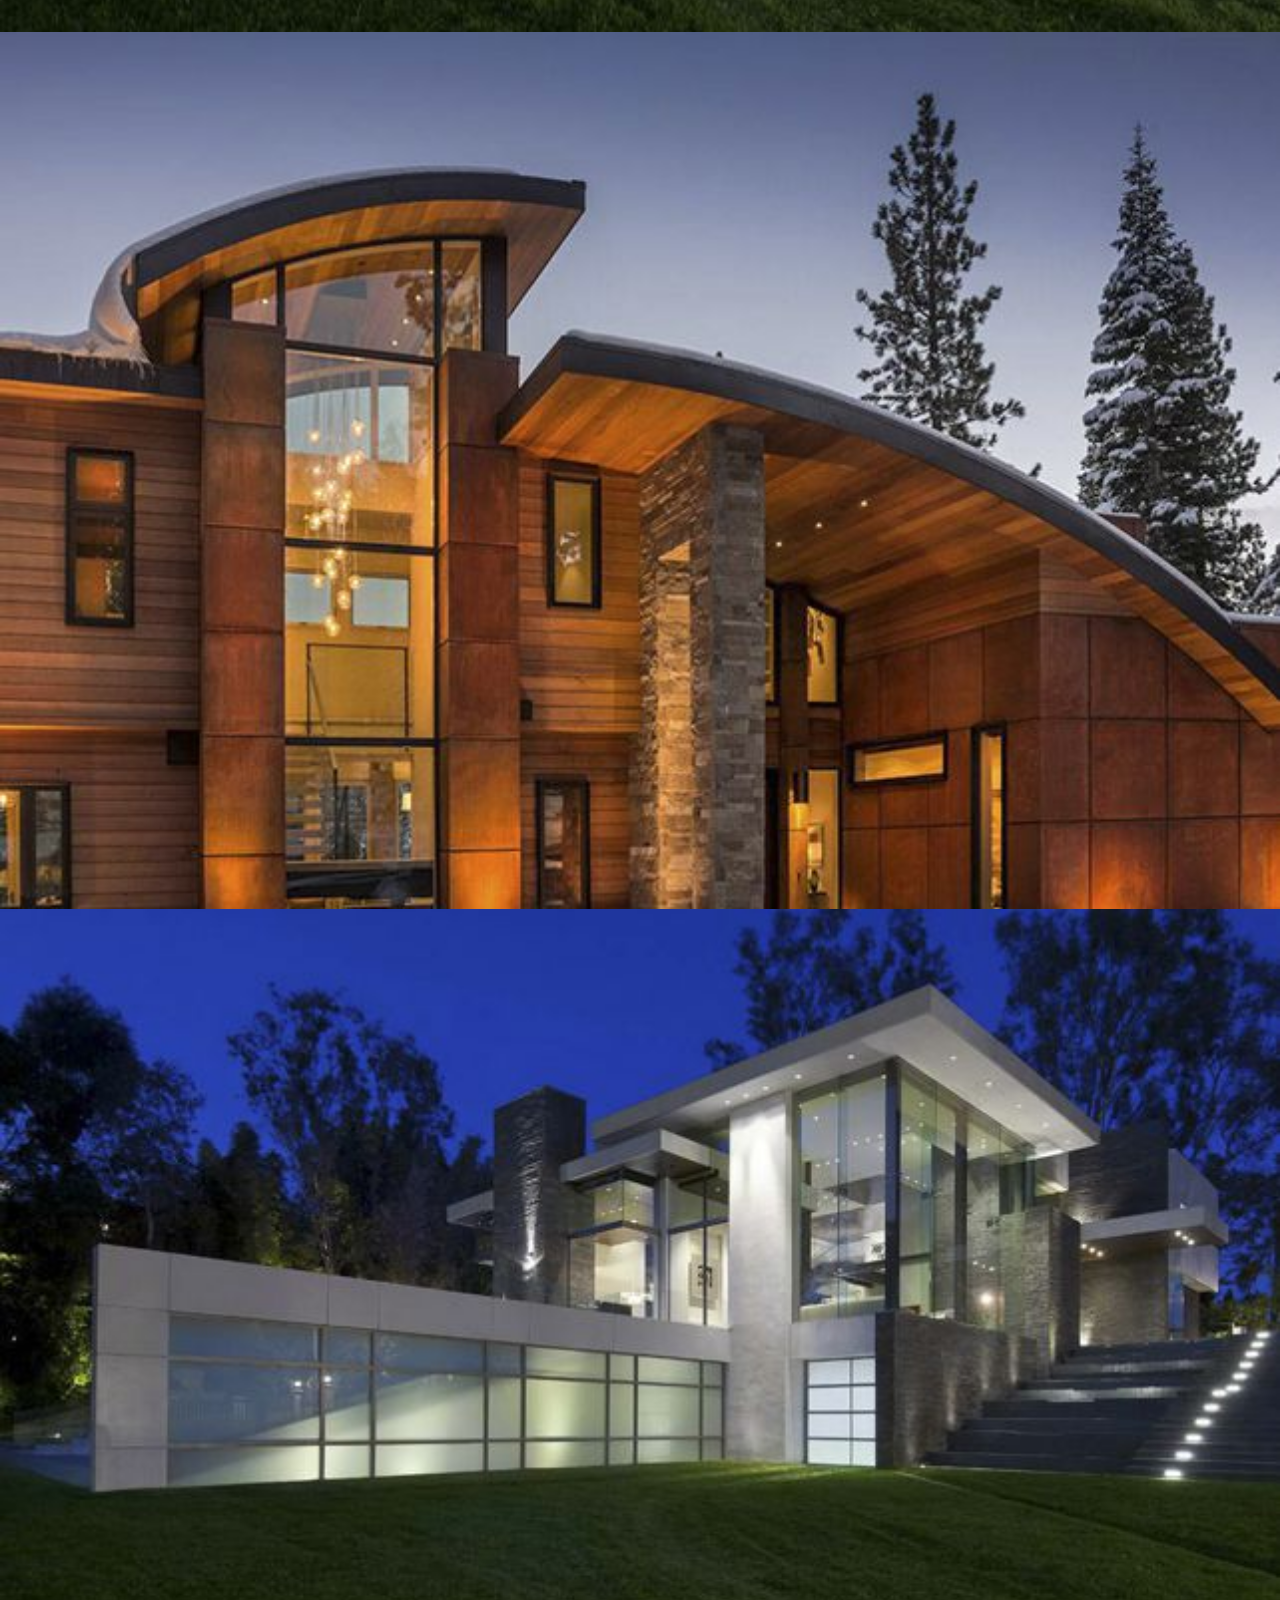
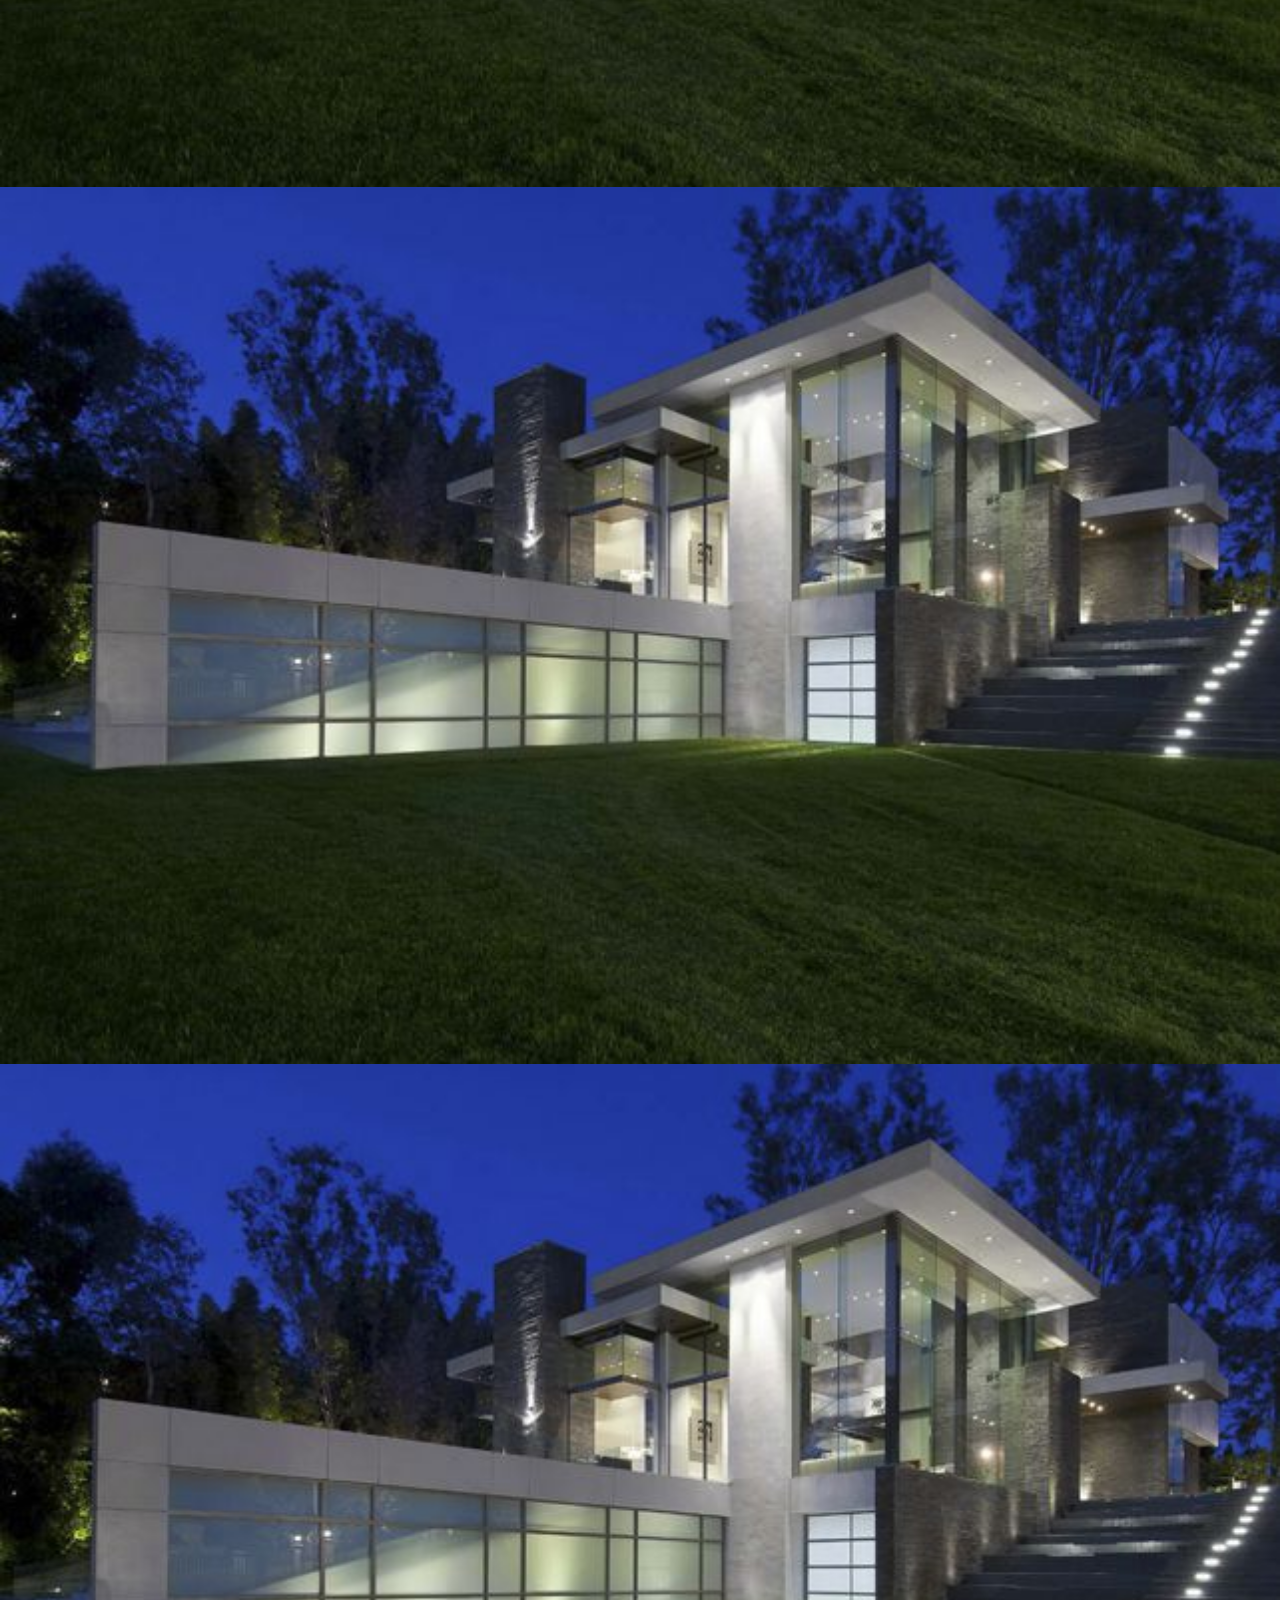
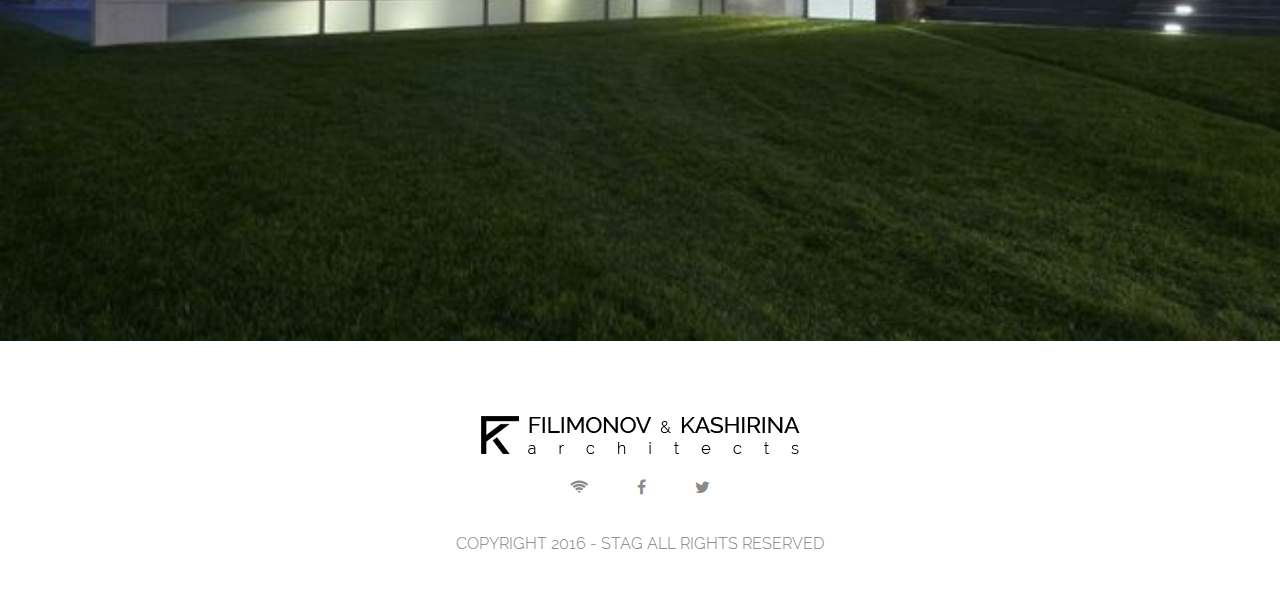
<file: portfolio.html>
<!DOCTYPE html>
<html lang="en">
    <head>
        <meta charset="utf-8">
        <meta http-equiv="X-UA-Compatible" content="IE=edge">
        <meta name="viewport" content="width=device-width, initial-scale=1">
        <!-- The above 3 meta tags *must* come first in the head; any other head content must come *after* these tags -->
        <title>Bootstrap 101 Template</title>

        <!-- Latest compiled and minified CSS -->
        <link rel="stylesheet" href="https://maxcdn.bootstrapcdn.com/bootstrap/3.3.6/css/bootstrap.min.css" integrity="sha384-1q8mTJOASx8j1Au+a5WDVnPi2lkFfwwEAa8hDDdjZlpLegxhjVME1fgjWPGmkzs7" crossorigin="anonymous">

        <link rel="stylesheet" href="https://maxcdn.bootstrapcdn.com/font-awesome/4.5.0/css/font-awesome.min.css">
        
        <!-- bxSlider CSS file -->
        <link href="css/jquery.bxslider.css" rel="stylesheet" />

        <link rel="stylesheet" type="text/css" href="css/reset.css">
        <link rel="stylesheet" type="text/css" href="css/style.css">

        <!-- HTML5 shim and Respond.js for IE8 support of HTML5 elements and media queries -->
        <!-- WARNING: Respond.js doesn't work if you view the page via file:// -->
        <!--[if lt IE 9]>
        <script src="https://oss.maxcdn.com/html5shiv/3.7.2/html5shiv.min.js"></script>
        <script src="https://oss.maxcdn.com/respond/1.4.2/respond.min.js"></script>
        <![endif]-->
    </head>
    <body>
        <header>
            <nav class="navbar portfolio-header">
                <div class="container-fluid">
                    <!-- Brand and toggle get grouped for better mobile display -->
                    <div class="navbar-header">
                        <button type="button" class="navbar-toggle collapsed" data-toggle="collapse" data-target="#bs-example-navbar-collapse-1" aria-expanded="false">
                            <span class="sr-only">Toggle navigation</span>
                            <span class="icon-bar"></span>
                            <span class="icon-bar"></span>
                            <span class="icon-bar"></span>
                        </button>
                        <a class="navbar-brand" href="#"><img src="images/logo.png"></a>
                    </div>

                    <!-- Collect the nav links, forms, and other content for toggling -->
                    <div class="collapse navbar-collapse" id="bs-example-navbar-collapse-1">
                        <ul class="nav navbar-nav">
                            <li><a href="#">portfolio</a></li>
                            <li><a href="#">about</a></li>
                            <li><a href="#">blog</a></li>
                            <li><a href="#">contact us</a></li>
                            <li class="language hidden-xs"><a href="#">Ru</a></li>
                            <li class="language hidden-xs active-lang"><a href="#">En</a></li>
                        </ul>
                    </div><!-- /.navbar-collapse -->
                </div><!-- /.container-fluid -->
            </nav>
        </header>
        <main class="gallery">
            <div class="container-fluid">
                <div class="col-lg-4 col-md-4 col-sm-4 col-xs-6">
                    <img src="images/gallery-1.jpg">
                    <a href="#"><div>
                        <p>orem ipsum dolor 
                        <br>sit amet</p>
                    </div></a>
                </div>
                <div class="col-lg-4 col-md-4 col-sm-4 col-xs-6">
                    <img src="images/gallery-2.jpg">
                    <a href="#"><div>
                        <p>orem ipsum dolor 
                        <br>sit amet</p>
                    </div></a>
                </div>
                <div class="col-lg-4 col-md-4 col-sm-4 col-xs-6">
                    <img src="images/gallery-1.jpg">
                    <a href="#"><div>
                        <p>orem ipsum dolor 
                        <br>sit amet</p>
                    </div></a>
                </div>
                <div class="col-lg-4 col-md-4 col-sm-4 col-xs-6">
                    <img src="images/gallery-1.jpg">
                    <a href="#"><div>
                        <p>orem ipsum dolor 
                        <br>sit amet</p>
                    </div></a>
                </div>
                <div class="col-lg-4 col-md-4 col-sm-4 col-xs-6">
                    <img src="images/gallery-2.jpg">
                    <a href="#"><div>
                        <p>orem ipsum dolor 
                        <br>sit amet</p>
                    </div></a>
                </div>
                <div class="col-lg-4 col-md-4 col-sm-4 col-xs-6">
                    <img src="images/gallery-1.jpg">
                    <a href="#"><div>
                        <p>orem ipsum dolor 
                        <br>sit amet</p>
                    </div></a>
                </div>
                <div class="col-lg-4 col-md-4 col-sm-4 col-xs-6">
                    <img src="images/gallery-1.jpg">
                    <a href="#"><div>
                        <p>orem ipsum dolor 
                        <br>sit amet</p>
                    </div></a>
                </div>
                <div class="col-lg-4 col-md-4 col-sm-4 col-xs-6">
                    <img src="images/gallery-2.jpg">
                    <a href="#"><div>
                        <p>orem ipsum dolor 
                        <br>sit amet</p>
                    </div></a>
                </div>
                <div class="col-lg-4 col-md-4 col-sm-4 col-xs-6">
                    <img src="images/gallery-1.jpg">
                    <a href="#"><div>
                        <p>orem ipsum dolor 
                        <br>sit amet</p>
                    </div></a>
                </div>
                <div class="col-lg-4 col-md-4 col-sm-4 col-xs-6">
                    <img src="images/gallery-1.jpg">
                    <a href="#"><div>
                        <p>orem ipsum dolor 
                        <br>sit amet</p>
                    </div></a>
                </div>
                <div class="col-lg-4 col-md-4 col-sm-4 col-xs-6">
                    <img src="images/gallery-1.jpg">
                    <a href="#"><div>
                        <p>orem ipsum dolor 
                        <br>sit amet</p>
                    </div></a>
                </div>  
            </div>
        </main>
        <footer>
            <img src="images/logo.png">
            <section class="icon">
                <a href="#"><i class="fa fa-wifi"></i></a>
                <a href="#"><i class="fa fa-facebook"></i></a>
                <a href="#"><i class="fa fa-twitter"></i></a>
            </section>
            <p>copyright <span>2016</span> - stag all rights reserved</p>
        </footer>
        <!-- jQuery (necessary for Bootstrap's JavaScript plugins) -->
        <script src="https://ajax.googleapis.com/ajax/libs/jquery/1.11.3/jquery.min.js"></script>
        <!-- Latest compiled and minified JavaScript -->
        <script src="https://maxcdn.bootstrapcdn.com/bootstrap/3.3.6/js/bootstrap.min.js" integrity="sha384-0mSbJDEHialfmuBBQP6A4Qrprq5OVfW37PRR3j5ELqxss1yVqOtnepnHVP9aJ7xS" crossorigin="anonymous"></script>

        <!-- bxSlider Javascript file -->
        <script src="js/jquery.bxslider.min.js"></script>
        <script type="text/javascript" src="js/main.js"></script>
    </body>
</html>
</file>
<file: css/style.css>
@font-face {
	font-family: 'Rl';
	src: url(../fonts/Raleway-Light.otf);
}

@font-face {
	font-family: 'RR';
	src: url(../fonts/Raleway-Regular.otf);
}

@font-face {
	font-family: 'RB';
	src: url(../fonts/Raleway-Bold.otf);
}

@font-face {
	font-family: 'RI';
	src: url(../fonts/Raleway-Italic.otf);
}

body {
	font-family: 'Rl';
}

.wrapp {
	margin: 0 8%;
}

.about-main {
	padding: 0;
}

/*TOP-NAV*/
.navbar {
	position: absolute;
	z-index: 99999;
	background-color: #fff;
	width: 100%;
	padding: 0 0 21px;
	margin: 0;
	border-radius: 0;
}

.navbar-brand {
	padding: 15px 0 0 33px;
}

.navbar-brand > img {
	width: 100%;
}

ul.navbar-nav {
	float: right;
}

ul.navbar-nav li {
	padding: 0 20px;
}

ul.navbar-nav li.language {
	padding: 0 11px 0 0;
	position: relative;
	left: 14px;
}

ul.navbar-nav li.language + .language:before {
	content: "|";
	position: absolute;
	left: -7px;
	top: 26px;
}

ul.navbar-nav li.language a {
	text-transform: inherit;
}

ul.navbar-nav li.language:last-of-type {
	padding-right: 0;
}

.navbar-nav > li > a {
	font-size: 15px;
	line-height: 20px;
	color: #000;
	text-transform: uppercase;
	padding: 25px 0 0 0;
}

.navbar-nav > li > a:hover,
.navbar-nav > li > a:visited,
.navbar-nav > li > a:active,
.navbar-nav > li > a:focus {
	border-bottom: 2px solid #000;
	background-color: transparent;
	outline: none;
}

.navbar-toggle .icon-bar {
	background: #000;
}

.active-lang a {
	font-family: 'RB' !important;
	color: #3bb48b !important;
}
/*TOP-NAV-END*/

/*SLIDER*/
.slider-sector {
	position: relative;
}

.slider-sector button {
	position: absolute;
	bottom: 33px;
	left: 33px;
	padding: 0;
	font-size: 15px;
	line-height: 20px;
	text-transform: uppercase;
	border: 0;
	background: transparent;
	outline: none;
	color: #000;
}
/*SLIDER-END*/
/*CONTACTS*/
.contacts img {
	display: block;
	margin: 86px auto 36px;
}

.contacts p {
	text-align: center;
	margin-bottom: 78px;
	color: #818181;
}
/*CONTACTS END*/
footer {
	padding: 75px 0  40px;
}

footer img {
	display: block;
	margin: 0 auto 25px;	
}
footer .icon {
	width: 141px;
	margin: 0 auto;
}
footer .icon a {
	color: #8a8a8a;
	transition: all .5s;
}

footer .icon a:first-of-type + a i {
	margin: 0 45px;
}

footer .icon a:first-of-type:hover {
	color: red;
}

footer .icon a:first-of-type + a:hover {
	color: #3B5998;
} 

footer .icon a:last-of-type:hover {
	color: #1da1f2;
}

footer p {
	text-transform: uppercase;
	text-align: center;
	margin-top: 35px;
	color: #818181;
	line-height: 26px;
}

/*PORTFOLIO*/
.portfolio-header {
	position: static;
}

.gallery .container-fluid, .gallery .container-fluid > div {
	padding: 0;
	position: relative;

}

.gallery .container-fluid > div img {
	width: 100%;
		vertical-align: top;
}

.gallery .container-fluid > div div {
	background: rgba(255,255,255,0);
	position: absolute;
	top: 0;
	left: 0;
	width: 100%;
	height: 100%;
	transition: all .5s;
}

.gallery .container-fluid > div div p {
	opacity: 0;
	transition: all .5s;
	font-size: 14px;
	text-align: center;
	text-transform: uppercase;
	color: #000;
	line-height: 34px;
    padding: 25% 0 0;
}

.gallery .container-fluid > div:hover div p {
	opacity: 1;
}

.gallery .container-fluid > div:hover div {
	background: rgba(255,255,255,.8);

} 

/*PORTFOLIO ITEM*/
.portfolio-slider {
	position: relative;
}

.portfolio-slider .bx-wrapper {
	opacity: 1;
}

.portfolio-slider .bx-controls.bx-has-pager {
	display: block;
	position: relative;
}

.portfolio-slider .bx-controls.bx-has-pager > div {
	padding: 0;
	top: -30px;
}

.portfolio-slider .bx-wrapper .bx-pager.bx-default-pager a {
	border: 2px solid #fff;
	background: transparent;
}

.bx-wrapper .bx-pager.bx-default-pager a:hover, .bx-wrapper .bx-pager.bx-default-pager a.active {
	background: #fff;
}

.about-item {
	margin: 40px;
}

.about-item h1 {
	font-family: 'RR';
	font-size: 24px;
	line-height: 12px;
	color: #262626;
	padding: 0 0 40px;
}

.about-item ul {
	padding-bottom: 20px;
}

.about-item ul li {
	font-family: 'RR';
	font-size: 18px;
	line-height: 22px;
	color: #262626;
	text-transform: uppercase;
}

.about-item ul li span {
	font-family: 'RL';
	text-transform: initial;
}

.about-item p {
	font-size: 16px;
	line-height: 22px;
	color: #8e8e8e;
	padding: 0 0 20px;
	text-align: justify;
}


/*ABOUT*/
.about-log {
	height: 100vh;
	background: url(../images/about-log.png) no-repeat center;
	-webkit-background-size: cover;
	background-size: cover;
}

.about-main section {
	margin-top: 70px;
}

.about-main h1 {
	font-family: 'RB';
	font-size: 18px;
	line-height: 12px;
	text-align: center;
	text-transform: uppercase;
	padding: 0 0 25px;
}

.navbar:hover .dropdown-menu {
	display: block !important;
}

section.our-story p {
	font-family: 'RR';
	font-size: 16px;
	line-height: 22px;
	color: #8e8e8e;
	padding-bottom: 28px;
	text-align: justify;
}

section.our-team p {
	font-size: 16px;
	line-height: 22px;
	color: #8e8e8e;
	font-style: italic;
	text-align: center;
	padding-bottom: 28px;
}


section .inner-team {
	position: relative;
	margin: 0 0 28px;
}

section .inner-team img {
	width: 100%;
	cursor: pointer;
}

.team-hov {
	opacity: 0;
	background: #fff;
	width: 100%;
	height: 100%;
	position: absolute;
	top: 0;
	left: 0;
	transition: all .5s;
	cursor: pointer;

}

section .inner-team:hover .team-hov {
	opacity: .8;

}

.team-hov h2 {
	font-family: 'RB';
	font-size: 22px;
	line-height: 16px;
	color: #262626;
	text-align: center;
	text-transform: uppercase;
	padding: 31% 0 0;
}

section .team-hov p {
	font-size: 20px;
	font-size: 16px;
	color: #787878;
	font-style: normal;
}

section.our-team .modal {
	padding: 0 !important;
}

section.our-team .modal-dialog.modal-lg {
	width: 100%;
	margin: 0;
}

section.our-team .modal-dialog.modal-lg .modal-content {
	box-shadow: none;
	height: 100vh;
	border-radius: 0;
	border: 0;
}

section.our-team .modal-content img {
	-webkit-filter: grayscale(100%);
  	-moz-filter: grayscale(100%);
  	-ms-filter: grayscale(100%);
  	-o-filter: grayscale(100%);
  	filter: grayscale(100%);
 	filter: url(grayscale.svg); /* Firefox 4+ */
  	filter: gray; /* IE 6-9 */
  	display: block;
  	margin: 0 auto 17px;
}

section.our-team .modal-content p {
	font-style: normal;
	padding-bottom: 0;
}

section.our-team .modal-content .social {
	display: table;
	margin: 25px auto;
}

section.our-team .modal-content .social i {
	padding: 0 25px 0 0;
	cursor: pointer;
}

.black-hr {
	width: 62px;
	border-bottom: 3px solid #262626;
	margin: 25px auto;
}

.nav-tabs {
	width: 220px;
	margin: 70px auto 40px;
	border: 0;
}

.last-tabs {
	width: 244px;
}

.nav-tabs > li.active > a, .nav-tabs > li.active > a:focus, .nav-tabs > li.active > a:hover {
	font-family: 'RB';
    cursor: pointer;
    border: 0;
    border-bottom: 1px solid #262626;
}

.nav>li>a:focus, .nav>li>a:hover {

	background: transparent;
}

.nav-tabs > li {
	margin: 0;
}

.nav-tabs>li>a {
	border: 0;
	font-family: 'RB';
	color: #262626;
	padding: 10px 0 5px;
    margin: 0 15px;
}

.our-clients img {
	display: block;
	margin: 0 auto;
}

.honor-slider {
	height: 200px;
}

.honor-slider div {
	width: 100%;
}

.honor-slider img,
.honor-slider li {
	height: 200px;
	width: auto;
}

.first-slide img,
.second-slide img {
	width: 100%;
	height: 200px;
}

/*CONTACKTS*/
.navbar-cont {
	position: static;
}

.page-contackts {
	margin: 46px 0 0;
}

.page-contackts img {
	display: block;
	font-size: 30px;
	margin: 0 auto 34px;
}

.page-contackts h2 {
	font-family: 'RL';
	font-size: 15px;
	line-height: 20px;
	color: #262626;
	text-align: center;
	text-transform: uppercase;
	padding: 0 0 20px;
}

.page-contackts h2 + p {
	font-size: 17px;
	line-height: 20px;
	color: #787878;
	text-align: center;
}

.page-contackts h1 {
	font-family: 'RB';
	font-size: 25px;
	line-height: 12px;
	color: #262626;
	text-align: center;
	text-transform: uppercase;
}

.page-contackts h1 + p {
	font-size: 16px;
	color: #787878;
	font-style: italic;
	text-align: center;
	padding: 20px 0 45px;
}

.page-contackts form {
	max-width: 772px;
	width: 100%;
	display: block;
	margin: 46px auto 0;
}

.page-contackts form > div:first-of-type {
	padding-left: 0;
}

.page-contackts form > div:first-of-type + div {
	padding-right: 0;
}

.page-contackts form > div input {
	max-width: 370px;
	width: 100%;
	height: 47px;
	border: 1px solid #d3d3d3;
}

.page-contackts form input {
	max-width: 772px;
	width: 100%;
	height: 47px;
	border: 1px solid #d3d3d3;
	display: block;
	margin: 0 auto 27px;
	outline: none;
	padding: 3px 0 0 20px;
}

.page-contackts form textarea {
	max-width: 772px;
	width: 100%;
	height: 210px;
	border: 1px solid #d3d3d3;
	display: block;
	margin: 0 auto;
	outline: none;
	padding: 15px 0 0 20px;
}

.page-contackts form button {
	width: 144px;
	height: 44px;
	border: 2px solid #242424;
	font-family: 'RB';
	font-size: 14px;
	color: #242424;
	background: transparent;
	float: right;
	margin-top: 45px;
}

.blog {
	position: static;
	margin-bottom: 40px;
}

.item-blog {
	margin: 0 20px 40px;
}

.item-blog img {
	width: 100%;
}

.item-blog h1 {
	font-size: 26px;
	text-align: left;
	padding: 32px 0 15px;
}

.item-blog span {
	font-size: 23px;
	line-height: 32px;
	display: block;
	color: #8e8e8e;
}

.item-blog p {
	font-size: 23px;
	line-height: 22px;
	display: block;
	color: #8e8e8e;
	padding: 35px 0 20px ;
	text-align: justify;
}

.item-blog a {
	font-size: 23px;
	color: #3bb48b;
	text-align: center;
	display: block;
	text-decoration: underline;
	padding: 10px 0;
}

.item-blog a:hover {
	text-decoration: none;
}

.side-bar h1 {
	font-size: 16px;
	padding-bottom: 10px;
	text-align: left;
}

.side-bar .icon i {
	color: #c0c0c0;
	font-size: 20px;
	padding: 10px 20px 0 0;
}

.side-bar ul li {
	line-height: 22px;
}

.side-bar ul li a {
	color: #c0c0c0;
}

.side-bar input {
	height: 45px;
    padding-left: 15px;
    max-width: 250px;
    width: 100%;
    border: 1px solid #c0c0c0;
    line-height: 18px;
}

.side-bar-block {
	margin-bottom: 40px;
}

.side-bar-block.side-bar h1 {
	text-align: center;
}

.side-bar-block.side-bar .icon {
	width: 254px;
	margin: 0 auto;
}


.tags ul li {
	border: 1px solid #c0c0c0;
	padding: 8px 12px;
	display: inline-block;
	text-transform: uppercase;
	margin: 0 4px 4px 0;
	transition: all .5s;
}

.tags ul li:hover,
.tags ul li.active {
	border-color: #3bb48b;
	background: #3bb48b;
}

.tags ul li:hover a,
.tags ul li.active a {
	color: #fff;
	text-decoration: none !important;
}

.item-blog ul {
	padding: 20px 0 0 30px;
}

.item-blog ul li {
    font-size: 23px;
    line-height: 22px;
    display: block;
    color: #8e8e8e;
    padding: 0 0 15px 0;
    text-align: justify;
}

.item-blog-com p {
	padding: 20px 0 0;
}

.comments-blog h4 {
	font-family: 'RB';
    font-size: 18px;
    text-transform: uppercase;
    padding: 0 0 0;
    margin: 0;
    text-align: left;
}

.comments-blog span {
	font-size: 15px;
	line-height: 40px;
}

.comments-blog textarea {
	height: 210px;
	margin: 0 0 25px;
	padding: 15px 15px 0;
}

.comments-blog input {
	height: 45px;
	padding-left: 15px;
	max-width: 250px;
	width: 100%;
	margin: 0 49px 0 0;
}

.comments-blog input:last-of-type {
	margin: 0;
}

.comments-blog p {
	font-size: 14px;
	color: #8e8e8e;
	line-height: 24px;
}

.comments-blog button {
/*	width: 135px;
	height: 45px;
	border: 2px solid #3bb48b;
	background: #3bb48b;
	color: #fff;
	font-family: 'RB';
	text-transform: uppercase;
	transition: all .5s;
	margin: 25px 0 0;
*/
    width: 144px;
    height: 44px;
    border: 2px solid #242424;
    font-family: 'RB';
    font-size: 14px;
    color: #242424;
    background: transparent;
    text-transform: uppercase;
    margin-top: 45px;
}

/*.comments-blog button:hover {
	background-color: transparent;
	color: #3bb48b;
}*/

.portfolio-slider img {
	height: 100vh;
	max-width: auto;
}

.dropdown-menu {
    position: absolute;
    top: 72px;
    left: 0;
    z-index: 1000;
    display: none;
    float: left;
    min-width: 160px;
    padding: 0 0 5px;
    margin: 0;
    font-size: 14px;
    text-align: left;
    list-style: none;
    background-color: #fff;
    -webkit-background-clip: padding-box;
    background-clip: padding-box;
    border: 0;
	box-shadow: none;
	border-radius: 0;
	transition: all .5s;
}
.dropdown-menu>li>a, .dropdown-menu>li>a:focus, .dropdown-menu>li>a:hover {
	padding: 5px 0;
	background: transparent;
}
.nav .open>a, .nav .open>a:focus, .nav .open>a:hover {
    background-color: transparent;
    border-color: transparent;
}

@media (max-width: 1366px) {
	.item-blog h1 {
   		font-size: 18px;
	}

	.item-blog span {
	    font-size: 16px;
	}
	    .item-blog p {
    	font-size: 16px;
    	padding: 15px 0 0;
    }

    .item-blog a {
    	font-size: 14px;
    }

    .item-blog ul li {
	    font-size: 16px;
	}

	.tags ul li {
		font-size: 16px;
	}
}

@media (max-width: 1200px) {
	.comments-blog input {
		max-width: 100%;
		margin-bottom: 25px;
	}


}
/*MEDIA*/
@media (max-width: 993px) {
	ul.navbar-nav li {
		padding: 0 16px; 
	}

	.navbar-nav > li > a {
		font-size: 12px;
	}
}

@media only screen and (max-width: 768px) and (orientation: portrait) {

  body {
    display: none;
    background: url(../images/en.png) black;
    background-repeat: no-repeat; 
    background-position: center center; 
    background-size: cover; 
    -webkit-background-size: cover;
    background-attachment: fixed;
    }
}

@media (max-width: 768px) {
	.navbar-brand {
		padding: 15px 0 0 15px;
	}

	.navbar-toggle {
		margin: 16px 0 0 0;
	}

	ul.navbar-nav {
		float: none;
	}

	.slider-sector button {
		left: 15px;
	}

	.contacts img {
		margin: 36px auto;
	}

	.contacts p {
		margin-bottom: 0;
	}

	main + img {
		margin-top: 30px;
	}

	.page-contackts form > div:first-of-type,
	.page-contackts form > div:first-of-type + div {
		padding: 0;

	}


	.page-contackts form > div input {
		max-width: 772px;
	}
}



@media (max-width: 413px) {
	.navbar {
		padding: 0 0 9px;
	}

	.navbar-brand {
		width: 80%;
	}

	.navbar-toggle {
		margin: 11px 0 0 0;
	}

	footer img {
		max-width: 80%;
		width: 100%;
		padding: 0 15px;
	}

	.gallery .container-fluid > div div p {
		font-size: 12px;
		line-height: 21px;
	}


} 


/*MEDIA-END*/
</file>
